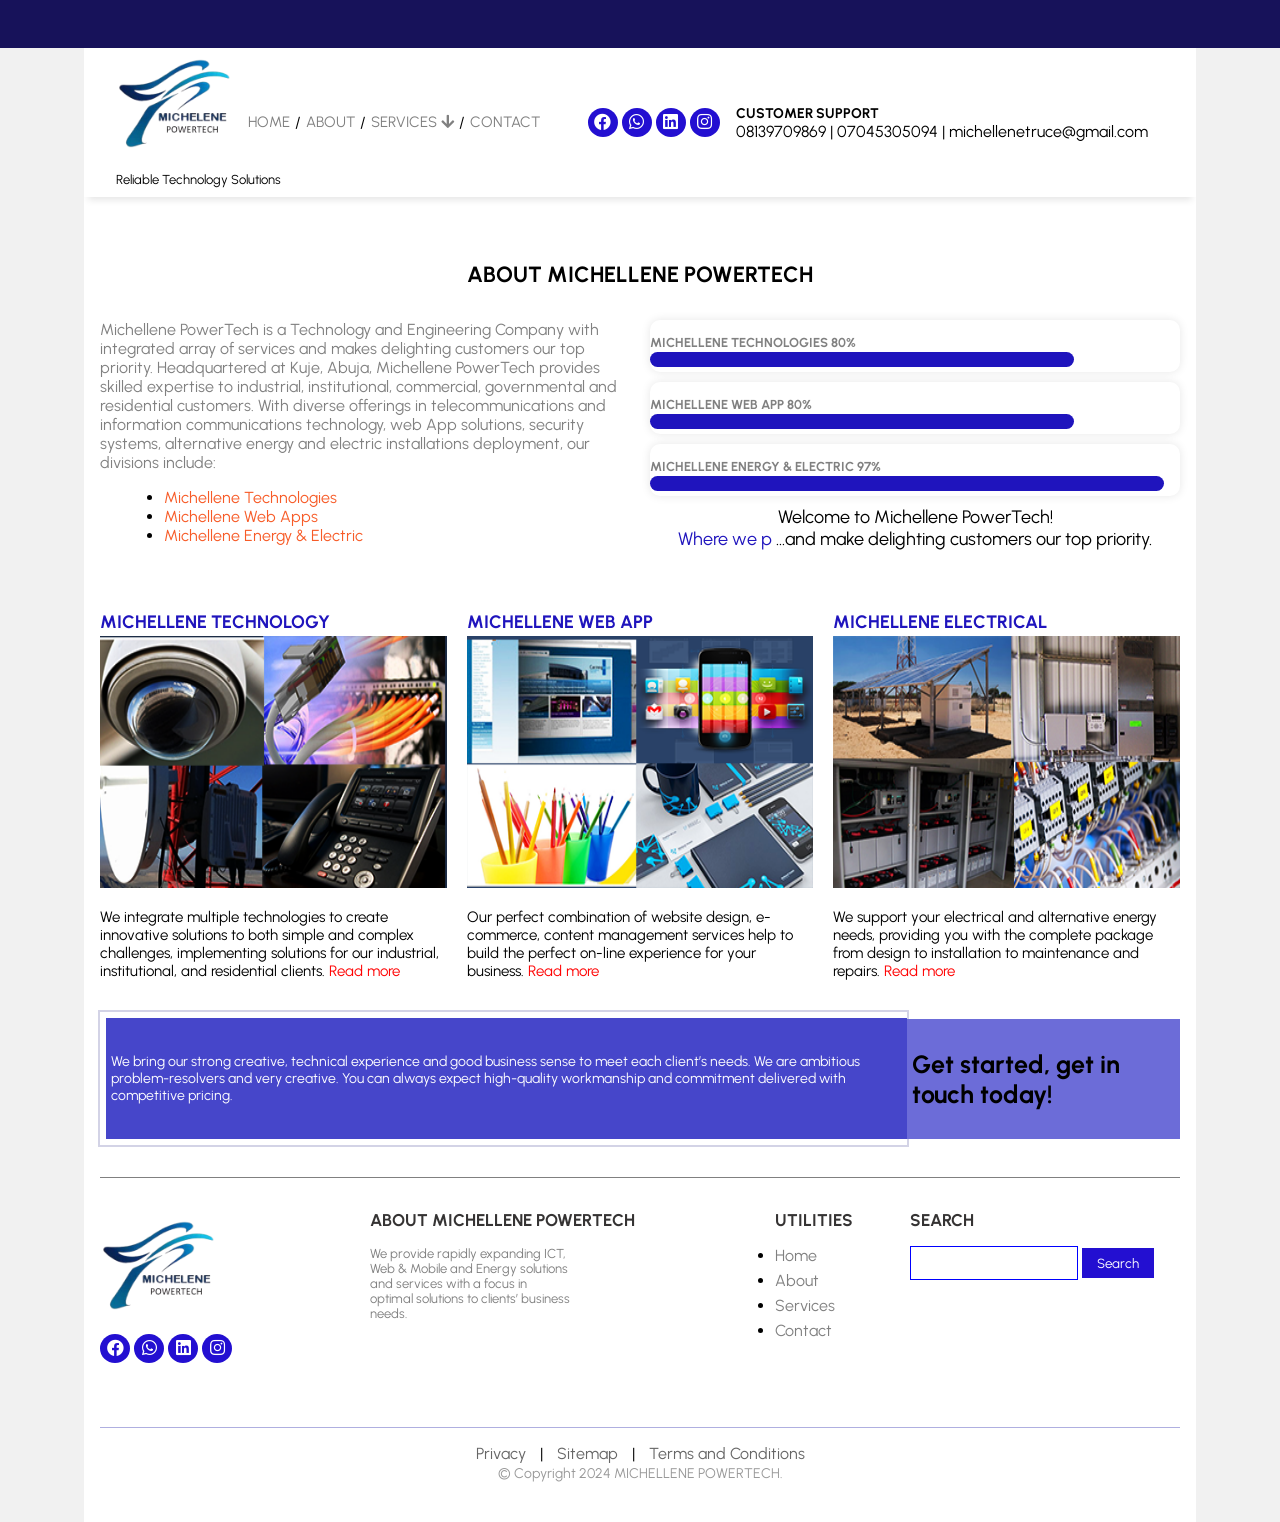
<file: index.html>
<!DOCTYPE html>
<html>
  <head>
    <meta charset="utf-8">
    <meta http-equiv="X-UA-Compatible" content="IE=edge">
    <title>Michellene PowerTech</title>
    <meta name="description" content="">
    <meta name="theme-color" content="#1a1288">
    <meta name="viewport" content="width=device-width, initial-scale=1">
    <link rel="stylesheet" href="https://cdnjs.cloudflare.com/ajax/libs/font-awesome/5.15.3/css/all.min.css" integrity="sha512-iBBXm8fW90+nuLcSKlbmrPcLa0OT92xO1BIsZ+ywDWZCvqsWgccV3gFoRBv0z+8dLJgyAHIhR35VZc2oM/gI1w==" crossorigin="anonymous" referrerpolicy="no-referrer" />
    <link rel="preconnect" href="https://fonts.googleapis.com">
    <link rel="preconnect" href="https://fonts.gstatic.com" crossorigin>
    <link href="https://fonts.googleapis.com/css2?family=Urbanist:ital,wght@0,100..900;1,100..900&display=swap" rel="stylesheet">
    <link rel="icon" type="image" href="./images/michellene-logo.png">
    <link rel="stylesheet" href="./css/index.css">
    <link rel="stylesheet" href="./css/general.css">
    <link rel="stylesheet" href="./css/header.css">
    <link rel="stylesheet" href="./css/side-bar.css">
    <link rel="stylesheet" href="./css/footer.css">
  </head>
  <body>
      <div class="blank-border"></div> 
      <div class="page">
      <header>
        <div class="m-first-d">
          <div class="m2-first-d">
            <div class="hamb-menu">
              <img src="./images/menu-icon.png" class="hamb-icon">
             </div>
            <div class="logo-div">
              <div class="logo-area">
                <img src="./images/michellene-logo.png" class="logo logo-js" alt="">
              </div>
              <p class="logo-writeup">Reliable Technology Solutions
              </p>
            </div>
            <div class="menu-link-div">
              <a href="index.html">HOME</a> / 
              <a href="./about.html">ABOUT</a> / 
              <div class="services-link-container">
                <a href="./services.html" class="services-link">SERVICES <i class="fa fa-arrow-down"></i></a> /
                <ul class="dropdown-menu">
                  <li><a href="./tech.html">TECHNOLOGIES</a></li>
                  <li><a href="./web.html">WEB APP</a></li>
                  <li><a href="./electric.html">ENERGY & ELECTRIC</a></li>
                </ul>
              </div>
              <a href="./contact.html">CONTACT</a>
            </div>
            
            <div class="social-links">
              <a href="https://www.facebook.com/profile.php?id=100083129598961"  class="facebook">
                <i class="fab fa-facebook" aria-hidden="true"></i>
              </a>
              
              <a href="https://wa.me/message/Q4VTR6DJ2EKSJ1 " class="google">
                <i class="fab fa-whatsapp" aria-hidden="true"></i>
              </a>
              <a href="" class="linkedin" >
                <i class="fab fa-linkedin" aria-hidden="true"></i>
              </a>
              <a href="" class="instagram" >
                <i class="fab fa-instagram" aria-hidden="true"></i>
              </a>
            </div>
            <div class="customer-support">
              <p class="customer">CUSTOMER SUPPORT</p>
              <p>08139709869 | 07045305094 | michellenetruce@gmail.com</p>
            </div> 
          </div>
        </div>
        
        <div class="m-sec-h">
          <div class="m-logo-area">
            <img src="./images/michellene-logo.png" class="logo" alt="">
          </div>
          <div class="m-social-links">
            <a href="https://www.facebook.com/profile.php?id=100083129598961"  class="facebook">
              <i class="fab fa-facebook" aria-hidden="true"></i>
            </a>
            
            <a href="https://wa.me/message/Q4VTR6DJ2EKSJ1 " target="_blank" class="google">
              <i class="fab fa-whatsapp" aria-hidden="true"></i>
            </a>
            <a href="" class="linkedin" >
              <i class="fab fa-linkedin" aria-hidden="true"></i>
            </a>
            <a href=""  class="instagram" >
              <i class="fab fa-instagram" aria-hidden="true"></i>
            </a>
          </div>
        </div> 
      </header> 
      <main class="main">
        <div class="i-4">
          <div class="about">
            <p>ABOUT MICHELLENE POWERTECH</p>
          </div>
          <div class="d-sec">
            <div class="respon">
              <div class="section-one">
                <div class="about-content">
                  <p>
                    Michellene PowerTech is a Technology and Engineering Company with integrated array of services and makes delighting customers our top priority. Headquartered at Kuje, Abuja, Michellene PowerTech provides skilled expertise to industrial, institutional, commercial, governmental and residential customers.
          
                    With diverse offerings in telecommunications and information communications technology, web App solutions, security systems, alternative energy and electric installations deployment, our divisions include:
                  </p>
                </div>
                <div class="about-links">
                  <ul>
                    <li><a href="./tech.html" class="about-link-a">Michellene Technologies</a></li>
                    <li><a href="./web.html" class="about-link-a">Michellene Web Apps </a></li>
                    <li><a href="./electric.html" class="about-link-a">Michellene Energy & Electric</a></li>
                 </ul>
                </div>
              </div>
        
              <div class="secound-section">
                <div class="skills-container">
                  <div class="skill-bar">
                    <p class="skill-p">MICHELLENE TECHNOLOGIES 80%</p>
                    <div class="skill-progress" id="skill1"></div>
                  </div>
                  <div class="skill-bar">
                    <p class="skill-p">MICHELLENE WEB APP 80%</p>
                    <div class="skill-progress" id="skill2"></div>
                  </div>
                  <div class="skill-bar">
                    <p class="skill-p">MICHELLENE ENERGY & ELECTRIC 97%</p>
                    <div class="skill-progress" id="skill3"></div>
                  </div>
                </div>
                <div class="cleaning-text">
                  <p id="text">Welcome to Michellene PowerTech!<br> <span style="color: #1f14bd" id="middle"></span> ...and make delighting customers our top priority.</p>
                </div>
              </div>
            </div> 
           
            <div class="section-three">
              <div class="tech">
                <h1><a href="./tech.html">MICHELLENE TECHNOLOGY</a></h1>
                <div class="i-wrap">
                  <div class="image-1">
                    <img src="./images/michellene_technologies.png" class="tech-image " id="tech">
                  </div>
                  <p>
                    We integrate multiple technologies to create innovative solutions to both simple and complex challenges, implementing solutions for our industrial, institutional, and residential clients. <a href="./tech.html">Read more</a>
                  </p>
                </div>
                </div>
                
              <div class="tech">
                <h1><a href="./web.html">MICHELLENE WEB APP</a></h1>
                <div class="i-wrap">
                  <div class="image-2">
                    <img src="./images/michellene_web_mobile_3.png" class="tech-image" id="web">
                  </div>
                  <p>
                    Our perfect combination of website design, e-commerce, content management services help to build the perfect on-line experience for your business. <a href="./web.html">Read more</a>
                  </p>
                </div>
                </div>
                
              <div class="tech">
                <h1><a href="./electric.html">MICHELLENE ELECTRICAL</a></h1>
                <div class="i-wrap">
                  <div class="image-3">
                    <img src="./images/michellene_energy.png" class="tech-image" id="electric">
                  </div>
                  <p>
                    We support your electrical and alternative energy needs, providing you with the complete package from design to installation to maintenance and repairs. <a href="./electric.html">Read more</a>
                  </p>
                </div>
                </div>
            </div>
          </div>
          <div class="spin-d">
            <div class="spinner"></div>
          </div>
          <div class="last-section">
            <div class="goal">
              <p>We bring our strong creative, technical experience and good business sense to meet each client’s needs. We are ambitious problem-resolvers and very creative. You can always expect high-quality workmanship and commitment delivered with competitive pricing.</p>
            </div>
            <div class="goal-link">
              <a href="./contact.html">
                Get started, get in<br> touch today!
              </a>
            </div>
          </div>
          <!-- The button -->
          <div id="top-btn" class="top-btn">
            <i class="fa fa-arrow-up">BACK TO TOP</i>
          </div>

          <div class="foot-copy">
            <footer>
              <div class="logo-footer">
                <div class="logo-area">
                  <img src="./images/michellene-logo.png" class="logo logo-js" alt="">
                </div>
                <div class="social-links">
                  <a href="https://www.facebook.com/profile.php?id=100083129598961" class="facebook">
                    <i class="fab fa-facebook" aria-hidden="true"></i>
                  </a>
                  
                  <a href="https://wa.me/message/Q4VTR6DJ2EKSJ1" target="_blank" class="google">
                    <i class="fab fa-whatsapp" aria-hidden="true"></i>
                  </a>
                  <a href="#"  class="linkedin" >
                    <i class="fab fa-linkedin" aria-hidden="true"></i>
                  </a>
                  <a href="#"  class="instagram" >
                    <i class="fab fa-instagram" aria-hidden="true"></i>
                  </a>
                </div>
              </div>
              <div class="about-footer">
                <h1>ABOUT MICHELLENE POWERTECH</h1>
                <p>We provide rapidly expanding ICT, Web & Mobile and Energy solutions and services with a focus in optimal solutions to clients’ business needs.</p>
              </div>
              <div class="footer-utility">
                <h1>UTILITIES</h1>
                <ul>
                  <li><a href="./index.html">Home</a></li>
                  <li><a href="./about.html">About</a></li>
                  <li><a href="./services.html">Services</a></li>
                  <li><a href="./contact.html">Contact</a></li>
                </ul>
              </div>
              <div class="footer-search">
                <h1>SEARCH</h1>
                <input type="text" class="search-box" id="search-input">
                <button id="search-btn">Search</button>
              </div>
            </footer>
            <div class="footer">
              <span class="footer-links">
                <a href="">Privacy</a> |
                <a href="">Sitemap</a> |
                <a href="">Terms and Conditions</a>
              </span><br>
              <span class="copyright">&copy; Copyright 2024 MICHELLENE POWERTECH.</span>
            </div> 
          </div>
        </div> 
      </main>  
    </div>

    <nav class="sidebar">
      <div class="close-menu">
        <img src="./images/close.png" class="close-menu-image" width="22px">
      </div>
      <div class="sidebar-link home-js">
        <div><a href="./index.html">HOME</a></div>
      </div>
      <div class="sidebar-link about-js">
        <div><a href="./about.html">ABOUT</a></div>
      </div>
      <div class="sidebar-link services-js">
        <div class="services-link-container">
          <a href="./services.html" class="services-link">SERVICES</a>
          <div class="carret"><img src="./images/carret-right.png" class="carret-img"></div>
        </div>
      </div>
      <div class="sidebar-link contact-js">
        <div><a href="./contact.html">CONTACT</a></div>
      </div>
      <ul class="dropdown-menus">
        <li><a href="./tech.html">TECHNOLOGIES</a></li>
        <li><a href="./web.html">WEB APP</a></li>
        <li><a href="./electric.html">ENERGY & ELECTRIC</a></li>
      </ul>
    </nav>
    <script type="module" src="./script/index.js"></script>
  </body>

</html>
</file>
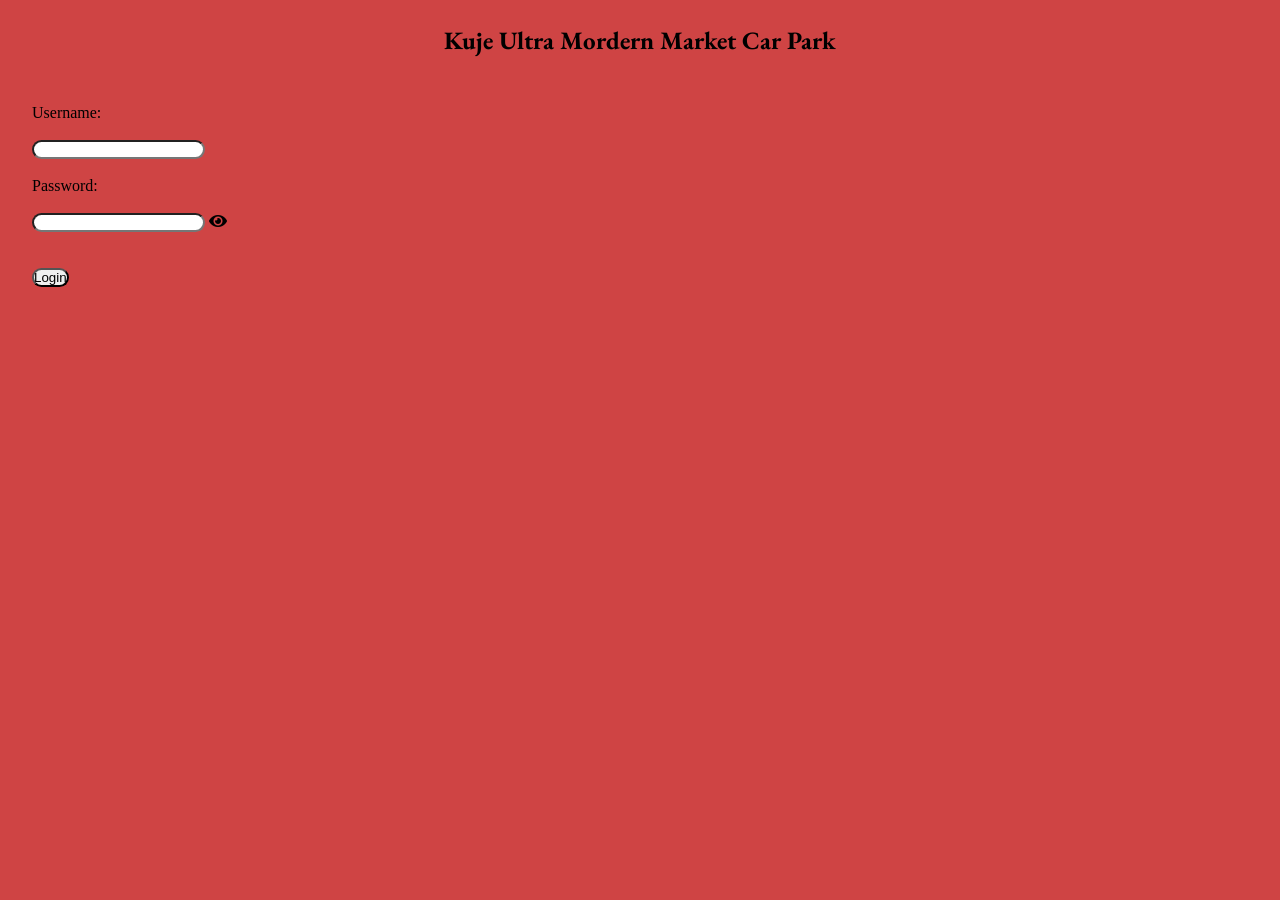
<file: Kuje-market- App/index.html>
<!DOCTYPE html>
<html>
<head>
  <meta charset="utf-8">
  <meta http-equiv="X-UA-Compatible" content="IE=edge">
  <title>Ticket App</title>
  <meta name="description" content="">
  <meta name="viewport" content="width=device-width, initial-scale=1">
  <link rel="stylesheet" href="/css/login-page.css">
  <link rel="stylesheet" href="./css/kuje-market-general.css">
  <link rel="preconnect" href="https://fonts.googleapis.com">
    <link rel="preconnect" href="https://fonts.gstatic.com" crossorigin>
    <link href="https://fonts.googleapis.com/css2?family=EB+Garamond:ital,wght@0,400..800;1,400..800&display=swap" rel="stylesheet">
    <link rel="stylesheet" href="https://cdnjs.cloudflare.com/ajax/libs/font-awesome/5.13.0/css/all.min.css">
</head>
<body>
  <div class="heading">
    <h1> Kuje Ultra Mordern Market Car Park </h1>
  </div>
  <div class="main">
    <div class="login-page">
      <label for="username">Username:</label><br><br>
      <input type="text" class="input-box" id="username" name="username"><br><br>
      <label for="password">Password:</label><br><br>
      <div class="password-container">
        <input type="password" class="input-box" id="password" name="password">
        <span class="password-toggle-icon"><i class="fas fa-eye"></i></span>
      </div>
      <br><br>
      <div class="button-section">
        <button class="submit-button" id="login-button">Login</button>
      </div>
    </div>
    <div id="notification-popup" style="display: none;">
      <p id="wrong-input"></p>
    </div>
    
  </div>
  <script type="module" src="/script/login.js"></script>
</body>
</html>
</file>
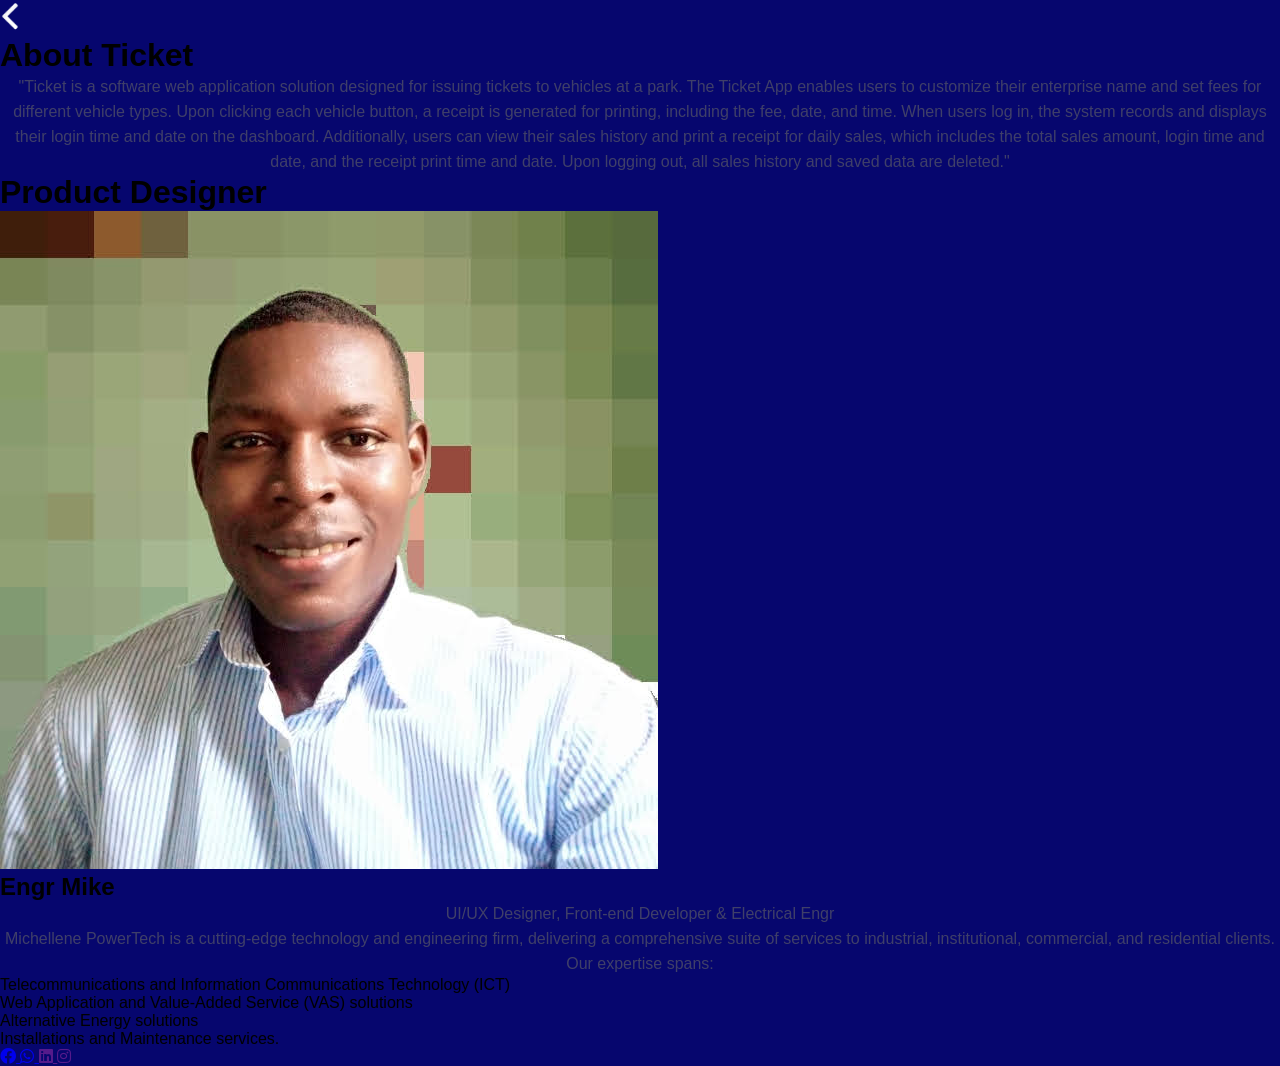
<file: about-ticket.html>
<!DOCTYPE html>
<html id="index-template">
  <head>
    <meta charset="utf-8">
    <meta http-equiv="X-UA-Compatible" content="IE=edge">
    <title>Ticket | About</title>
    <meta name="description" content="">
    <meta name="viewport" content="width=device-width, initial-scale=1">
    <link rel="icon" type="image" href="./icons/title-icon.png">
    <link rel="stylesheet" href="./css/edit-vehicle.css">
    <link rel="stylesheet" href="./css/about.css">
    <link rel="preconnect" href="https://fonts.googleapis.com">
    <link rel="preconnect" href="https://fonts.gstatic.com" crossorigin>
    <link href="https://fonts.googleapis.com/css2?family=EB+Garamond:ital,wght@0,400..800;1,400..800&display=swap" rel="stylesheet">
    <link rel="stylesheet" href="https://cdnjs.cloudflare.com/ajax/libs/font-awesome/5.15.3/css/all.min.css" integrity="sha512-iBBXm8fW90+nuLcSKlbmrPcLa0OT92xO1BIsZ+ywDWZCvqsWgccV3gFoRBv0z+8dLJgyAHIhR35VZc2oM/gI1w==" crossorigin="anonymous" referrerpolicy="no-referrer" />
  </head>
  <body class="body" style="background-color: rgb(6, 6, 110);">
    <div class="about-section">
      <div class="back-arrow">
        <a href="./ticket-dashboard.html"> <img class="back-button-image" src="./icons/back-button.png"></a>
      </div>
      <div class="about-heading"><h1>About Ticket</h1></div>
      <div class="about-content">
        <p>"Ticket is a software web application solution designed for issuing tickets to vehicles at a park. The Ticket App enables users to customize their enterprise name and set fees for different vehicle types. Upon clicking each vehicle button, a receipt is generated for printing, including the fee, date, and time.
  
          When users log in, the system records and displays their login time and date on the dashboard. Additionally, users can view their sales history and print a receipt for daily sales, which includes the total sales amount, login time and date, and the receipt print time and date.
          
          Upon logging out, all sales history and saved data are deleted."
          </p>
      </div>
      <div class="author">
        <div class="about-designer-heading">
          <h1>Product Designer</h1>
        </div>
        <div class="designer-info">
          <div class="designer-image">
            <img src="./icons/profile-pic.jpg" alt="Designer Image" class="profile-pic">
          </div>
          <div class="designer-content">
            <h2>Engr Mike</h2>
            <p>
              UI/UX Designer, Front-end Developer &amp; Electrical Engr
            </p>
              <p>
                Michellene PowerTech is a cutting-edge technology and engineering firm, delivering a comprehensive suite of services to industrial, institutional, commercial, and residential clients. Our expertise spans:<br>
                <ul>
                  <li>Telecommunications and Information Communications Technology (ICT)</li>
                  <li>Web Application and Value-Added Service (VAS) solutions</li>
                  <li>Alternative Energy solutions</li>
                  <li>Installations and Maintenance services.</li>
                </ul>
             </p>
              <div class="social-links">
                <a href="https://www.facebook.com/profile.php?id=100083129598961"  class="facebook">
                  <i class="fab fa-facebook" aria-hidden="true"></i>
                </a>
                
                <a href="https://wa.me/message/Q4VTR6DJ2EKSJ1 " class="whatsapp">
                  <i class="fab fa-whatsapp" aria-hidden="true"></i>
                </a>
                <a href=""  class="linkedin" >
                  <i class="fab fa-linkedin" aria-hidden="true"></i>
                </a>
                <a href="" class="instagram" >
                  <i class="fab fa-instagram" aria-hidden="true"></i>
                </a>
              </div>
          </div>
        </div>
      </div>
    </div>
    <script type="module" src=""></script>
  </body>
</html>
</file>
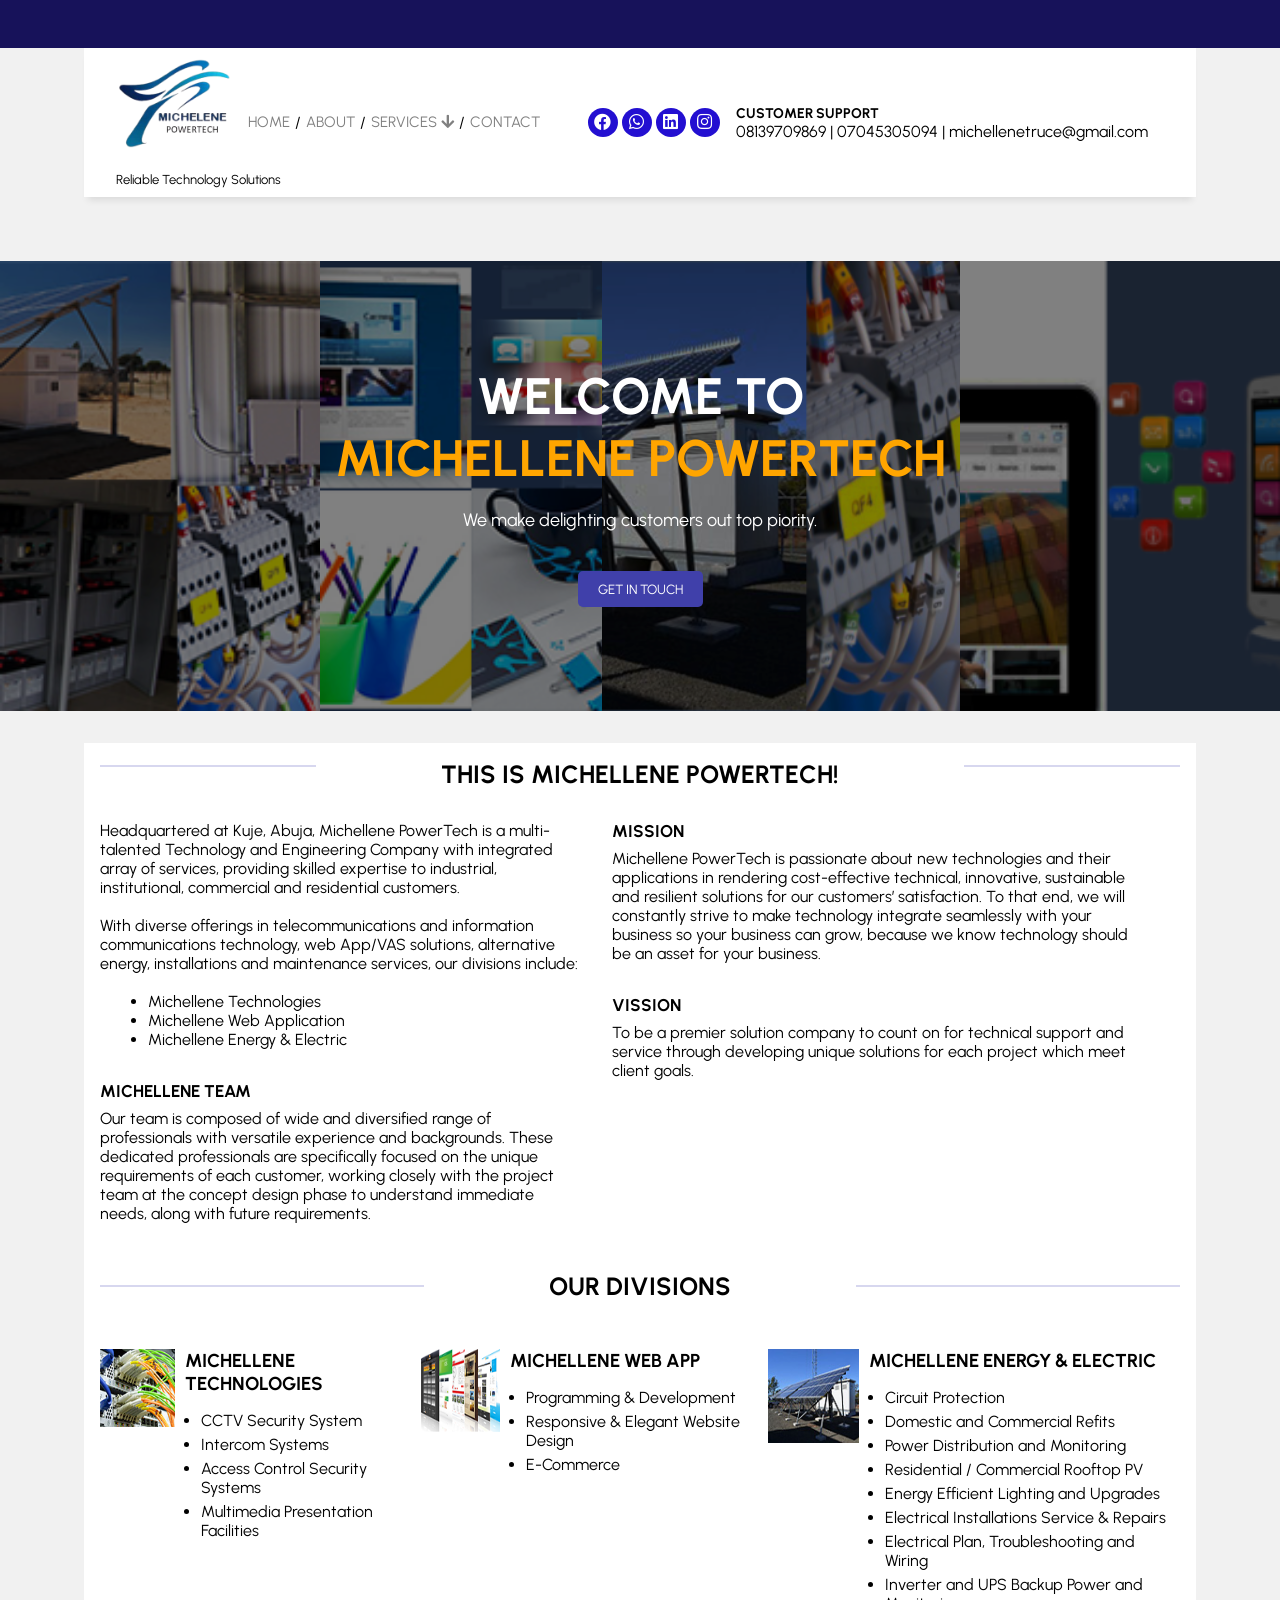
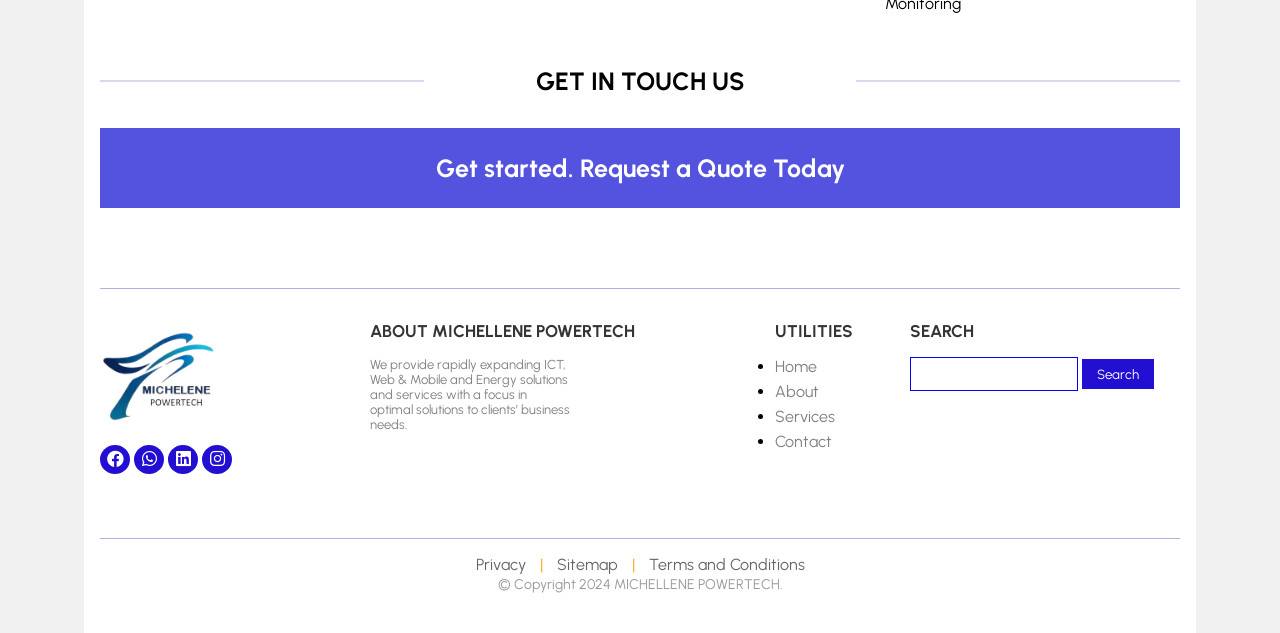
<file: about.html>
<!DOCTYPE html>
<html>
  <head>
    <meta charset="utf-8">
    <meta http-equiv="X-UA-Compatible" content="IE=edge">
    <title>About | Michellene PowerTech</title>
    <meta name="description" content="">
    <meta name="theme-color" content="#1a1288">
    <meta name="viewport" content="width=device-width, initial-scale=1">
    <link rel="stylesheet" href="https://cdnjs.cloudflare.com/ajax/libs/font-awesome/5.15.3/css/all.min.css" integrity="sha512-iBBXm8fW90+nuLcSKlbmrPcLa0OT92xO1BIsZ+ywDWZCvqsWgccV3gFoRBv0z+8dLJgyAHIhR35VZc2oM/gI1w==" crossorigin="anonymous" referrerpolicy="no-referrer" />
    <link rel="preconnect" href="https://fonts.googleapis.com">
    <link rel="preconnect" href="https://fonts.gstatic.com" crossorigin>
    <link href="https://fonts.googleapis.com/css2?family=Urbanist:ital,wght@0,100..900;1,100..900&display=swap" rel="stylesheet">
    <link rel="icon" type="image" href="./images/michellene-logo.png">
    <link rel="stylesheet" href="./css/about.css">
    <link rel="stylesheet" href="./css/header.css">
    <link rel="stylesheet" href="./css/side-bar.css">
    <link rel="stylesheet" href="./css/footer.css">
  </head>
  <body>
    <nav class="sidebar">
      <div class="close-menu">
        <img src="./images/close.png" class="close-menu-image" width="22px">
      </div>
      <div class="sidebar-link home-js">
        <div><a href="./index.html">HOME</a></div>
      </div>
      <div class="sidebar-link about-js">
        <div><a href="./about.html">ABOUT</a></div>
      </div>
      <div class="sidebar-link services-js">
        <div class="services-link-container">
          <a href="./services.html" class="services-link">SERVICES</a>
          <div class="carret"><img src="./images/carret-right.png" class="carret-img"></div>
        </div>
      </div>
      <div class="sidebar-link contact-js">
        <div><a href="./contact.html">CONTACT</a></div>
      </div>
      <ul class="dropdown-menus">
        <li><a href="./tech.html">TECHNOLOGIES</a></li>
        <li><a href="./web.html">WEB APP</a></li>
        <li><a href="./electric.html">ENERGY & ELECTRIC</a></li>
      </ul>
    </nav>
    <div class="blank-border"></div> 
    <div class="cent-d">
      <div class="page">
        <header class="header">
          <div class="m-first-d">
            <div class="m2-first-d">
              <div class="hamb-menu">
                <img src="./images/menu-icon.png" class="hamb-icon">
               </div>
              <div class="logo-div">
                <div class="logo-area">
                  <img src="./images/michellene-logo.png" class="logo logo-js" alt="">
                </div>
                <p class="logo-writeup">Reliable Technology Solutions
                </p>
              </div>
              <div class="menu-link-div">
                <a href="index.html">HOME</a> / 
                <a href="./about.html">ABOUT</a> / 
                <div class="services-link-container">
                  <a href="./services.html" class="services-link">SERVICES <i class="fa fa-arrow-down"></i></a> /
                  <ul class="dropdown-menu">
                    <li><a href="./tech.html">TECHNOLOGIES</a></li>
                    <li><a href="./web.html">WEB APP</a></li>
                    <li><a href="./electric.html">ENERGY & ELECTRIC</a></li>
                  </ul>
                </div>
                <a href="./contact.html">CONTACT</a>
              </div>
              
              <div class="social-links">
                <a href="https://www.facebook.com/profile.php?id=100083129598961"  class="facebook">
                  <i class="fab fa-facebook" aria-hidden="true"></i>
                </a>
                
                <a href="https://wa.me/message/Q4VTR6DJ2EKSJ1 " target="_blank" class="google">
                  <i class="fab fa-whatsapp" aria-hidden="true"></i>
                </a>
                <a href="" class="linkedin" >
                  <i class="fab fa-linkedin" aria-hidden="true"></i>
                </a>
                <a href=""  class="instagram" >
                  <i class="fab fa-instagram" aria-hidden="true"></i>
                </a>
              </div>
              <div class="customer-support">
                <p class="customer">CUSTOMER SUPPORT</p>
                <p>08139709869 | 07045305094 | michellenetruce@gmail.com</p>
              </div> 
            </div>
          </div>
          
          <div class="m-sec-h">
            <div class="m-logo-area">
              <img src="./images/michellene-logo.png" class="logo " alt="">
            </div>
            <div class="m-social-links">
              <a href="https://www.facebook.com/profile.php?id=100083129598961"  class="facebook">
                <i class="fab fa-facebook" aria-hidden="true"></i>
              </a>
              
              <a href="https://wa.me/message/Q4VTR6DJ2EKSJ1 "  class="google">
                <i class="fab fa-whatsapp" aria-hidden="true"></i>
              </a>
              <a href="" class="linkedin" >
                <i class="fab fa-linkedin" aria-hidden="true"></i>
              </a>
              <a href="" class="instagram" >
                <i class="fab fa-instagram" aria-hidden="true"></i>
              </a>
            </div>
          </div> 
        </header>  
  
      <div class="image-overlay" style="min-height: 250px;">
        <img src="./images/michellene_energy.png" class="image1 image">
        <img src="./images/michellene_web_mobile_3.png" class="image2 image">
        <img src="./images/michellene_energy_services-1024x354.png" class="image3 image">
        <img src="./images/michellene_web_services-700x200.png" class="image4 image">
        <div class="overlay-text">
          <h1>WELCOME TO<br><span>MICHELLENE POWERTECH</span></h1>
          <p>We make delighting customers out top piority.</p>
          <button class="overlay-btn overlay-btn-js">GET IN TOUCH</button>
        </div>
      </div>
  
      <main>
        <div class="about-heading-one">
           <h1>THIS IS MICHELLENE POWERTECH!</h1>   
        </div>
        <div class="about-one">
          <div class="about-info-content">
            <p>
              Headquartered at Kuje, Abuja, Michellene PowerTech is a multi-talented Technology and Engineering Company with integrated array of services, providing skilled expertise to industrial, institutional, commercial and residential customers.<br><br>
    
              With diverse offerings in telecommunications and information communications technology, web App/VAS solutions, alternative energy, installations and maintenance services, our divisions include:<br><br>
              <ul>
                <li>Michellene Technologies</li>
                <li>Michellene Web Application</li>
                <li>Michellene Energy & Electric</li>
              </ul>
            </p>
    
            <div class="team">
              <h2>MICHELLENE TEAM</h2>
              <p>
                Our team is composed of wide and diversified range of professionals with versatile experience and backgrounds. These dedicated professionals are specifically focused on the unique requirements of each customer, working closely with the project team at the concept design phase to understand immediate needs, along with future requirements.
              </p>
            </div>
          </div>
  
          <div class="about-one-left">
            <div class="mission">
              <h2>MISSION</h2>
              <p>
                Michellene PowerTech is passionate about new technologies and their applications in rendering cost-effective technical, innovative, sustainable and resilient solutions for our customers’ satisfaction. To that end, we will constantly strive to make technology integrate seamlessly with your business so your business can grow, because we know technology should be an asset for your business.
              </p>
            </div>
            <div class="vission">
              <h2>VISSION</h2>
              <p>
                To be a premier solution company to count on for technical support and service through developing unique solutions for each project which meet client goals.
              </p>
            </div>
          </div>  
        </div>
  
        <div class="about-heading-two">
          <h1>OUR DIVISIONS</h1>   
       </div>
       <div class="all-division-content">
        <div class="about-two a-t">
          <div class="division-image">
            <img src="./images/michellene_tech_2.jpg" class="divisions-img" >
          </div>
          <div class="division-content">
            <h3>MICHELLENE TECHNOLOGIES</h3>
            <ul>
              <li><p>CCTV Security System</p></li>
              <li><p>Intercom Systems</p></li>
              <li><p>Access Control Security Systems</p></li>
              <li><p>Multimedia Presentation Facilities</p></li>
            </ul>
          </div>
        </div>
        <div class="about-two">
          <div class="division-image">
            <img src="./images/michellene_web_mobile_11.png" class="divisions-img" >
          </div>
          <div class="division-content">
            <h3>MICHELLENE WEB APP</h3>
            <ul>
              <li><p>Programming & Development</p></li>
              <li><p>Responsive & Elegant Website Design</p></li>
              <li><p>E-Commerce</p></li>
            </ul>
          </div>
        </div>
        <div class="about-two">
          <div class="division-image">
            <img src="./images/michellene_energy_solar11.jpg" class="divisions-img" >
          </div>
          <div class="division-content">
            <h3>MICHELLENE ENERGY & ELECTRIC</h3>
            <ul>
              <li><p>Circuit Protection</p></li>
              <li><p>Domestic and Commercial Refits</p></li>
              <li><p>Power Distribution and Monitoring</p></li>
              <li><p>Residential / Commercial Rooftop PV</p></li>
              <li><p>Energy Efficient Lighting and Upgrades</p></li>
              <li><p>Electrical Installations Service & Repairs</p></li>
              <li><p>Electrical Plan, Troubleshooting and Wiring</p></li>
              <li><p>Inverter and UPS Backup Power and Monitoring</p></li>
            </ul>
          </div>
        </div>
       </div>
        
       <div class="get-in-heading">
        <h1>GET IN TOUCH US</h1>
       </div>
       <div class="request-quote">
        <button class="get-started-js">Get started. Request a Quote Today</button>
       </div>
  
       <div id="top-btn" class="top-btn">
        <i class="fa fa-arrow-up">BACK TO TOP</i>
      </div>
  
      <div class="foot-copy">
        <footer>
          <div class="logo-footer">
            <div class="logo-area">
              <img src="./images/michellene-logo.png" class="logo logo-js" alt="">
            </div>
            <div class="social-links">
              <a href="https://www.facebook.com/profile.php?id=100083129598961" class="facebook">
                <i class="fab fa-facebook" aria-hidden="true"></i>
              </a>
              
              <a href="https://wa.me/message/Q4VTR6DJ2EKSJ1" target="_blank" class="google">
                <i class="fab fa-whatsapp" aria-hidden="true"></i>
              </a>
              <a href="#"  class="linkedin" >
                <i class="fab fa-linkedin" aria-hidden="true"></i>
              </a>
              <a href="#"  class="instagram" >
                <i class="fab fa-instagram" aria-hidden="true"></i>
              </a>
            </div>
          </div>
          <div class="about-footer">
            <h1>ABOUT MICHELLENE POWERTECH</h1>
            <p>We provide rapidly expanding ICT, Web & Mobile and Energy solutions and services with a focus in optimal solutions to clients’ business needs.</p>
          </div>
          <div class="footer-utility">
            <h1>UTILITIES</h1>
            <ul>
              <li><a href="./index.html">Home</a></li>
              <li><a href="./about.html">About</a></li>
              <li><a href="./services.html">Services</a></li>
              <li><a href="./contact.html">Contact</a></li>
            </ul>
          </div>
          <div class="footer-search">
            <h1>SEARCH</h1>
            <input type="text" class="search-box" id="search-input">
            <button id="search-btn">Search</button>
          </div>
        </footer>
        <div class="footer">
          <span class="footer-links">
            <a href="#">Privacy</a> |
            <a href="#">Sitemap</a> |
            <a href="#">Terms and Conditions</a>
          </span><br>
          <span class="copyright">&copy; Copyright 2024 MICHELLENE POWERTECH.</span>
        </div> 
      </div>
      </main>  
    </div>
    </div>
   
    <script type="module" src="./script/about.js"></script>
  </body>
</html>
</file>
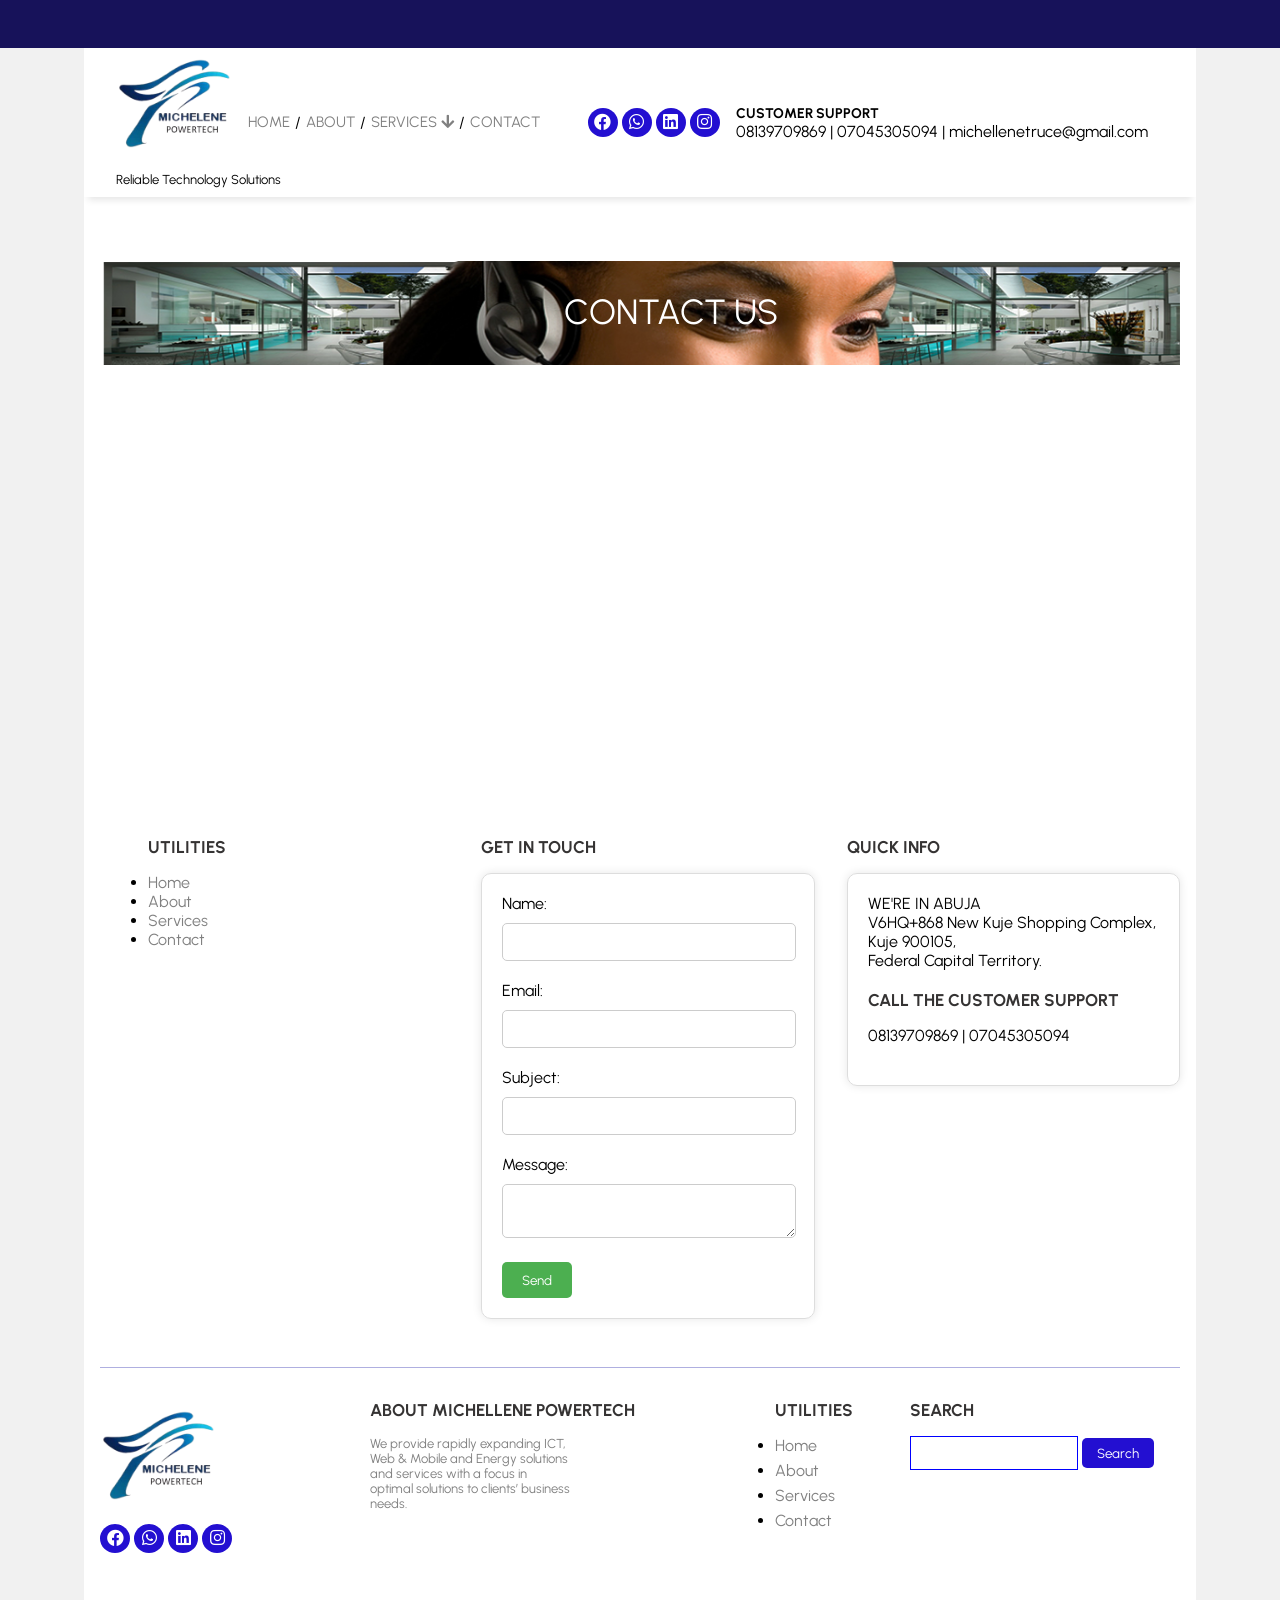
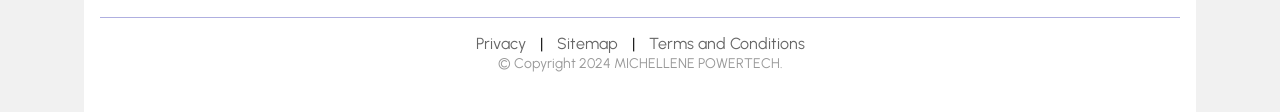
<file: contact.html>
<!DOCTYPE html>
<html>
  <head>
    <meta charset="utf-8">
    <meta http-equiv="X-UA-Compatible" content="IE=edge">
    <title>Contact | Michellene PowerTech</title>
    <meta name="description" content="">
    <meta name="theme-color" content="#1a1288">
    <meta name="viewport" content="width=device-width, initial-scale=1">
    <link rel="stylesheet" href="https://cdnjs.cloudflare.com/ajax/libs/font-awesome/5.15.3/css/all.min.css" integrity="sha512-iBBXm8fW90+nuLcSKlbmrPcLa0OT92xO1BIsZ+ywDWZCvqsWgccV3gFoRBv0z+8dLJgyAHIhR35VZc2oM/gI1w==" crossorigin="anonymous" referrerpolicy="no-referrer" />
    <link rel="preconnect" href="https://fonts.googleapis.com">
    <link rel="preconnect" href="https://fonts.gstatic.com" crossorigin>
    <link href="https://fonts.googleapis.com/css2?family=Urbanist:ital,wght@0,100..900;1,100..900&display=swap" rel="stylesheet">
    <link rel="icon" type="image" href="./images/michellene-logo.png">
    <link rel="stylesheet" href="./css/contact.css">
    <link rel="stylesheet" href="./css/general.css">
    <link rel="stylesheet" href="./css/header.css">
    <link rel="stylesheet" href="./css/side-bar.css">
    <link rel="stylesheet" href="./css/footer.css">
  </head>
  <body>
    <nav class="sidebar">
      <div class="close-menu">
        <img src="./images/close.png" class="close-menu-image" width="22px">
      </div>
      <div class="sidebar-link home-js">
        <div><a href="./index.html">HOME</a></div>
      </div>
      <div class="sidebar-link about-js">
        <div><a href="./about.html">ABOUT</a></div>
      </div>
      <div class="sidebar-link services-js">
        <div class="services-link-container">
          <a href="./services.html" class="services-link">SERVICES</a>
          <div class="carret"><img src="./images/carret-right.png" class="carret-img"></div>
        </div>
      </div>
      <div class="sidebar-link contact-js">
        <div><a href="./contact.html">CONTACT</a></div>
      </div>
      <ul class="dropdown-menus">
        <li><a href="./tech.html">TECHNOLOGIES</a></li>
        <li><a href="./web.html">WEB APP</a></li>
        <li><a href="./electric.html">ENERGY & ELECTRIC</a></li>
      </ul>
    </nav>
    <div class="blank-border"></div> 
    <div class="page">
      <header>
        <div class="m-first-d">
          <div class="m2-first-d">
            <div class="hamb-menu">
              <img src="./images/menu-icon.png" class="hamb-icon">
             </div>
            <div class="logo-div">
              <div class="logo-area">
                <img src="./images/michellene-logo.png" class="logo logo-js" alt="">
              </div>
              <p class="logo-writeup">Reliable Technology Solutions
              </p>
            </div>
            <div class="menu-link-div">
              <a href="index.html">HOME</a> / 
              <a href="./about.html">ABOUT</a> / 
              <div class="services-link-container">
                <a href="./services.html" class="services-link">SERVICES <i class="fa fa-arrow-down"></i></a> /
                <ul class="dropdown-menu">
                  <li><a href="./tech.html">TECHNOLOGIES</a></li>
                  <li><a href="./web.html">WEB APP</a></li>
                  <li><a href="./electric.html">ENERGY & ELECTRIC</a></li>
                </ul>
              </div>
              <a href="./contact.html">CONTACT</a>
            </div>
            
            <div class="social-links">
              <a href="https://www.facebook.com/profile.php?id=100083129598961"  class="facebook">
                <i class="fab fa-facebook" aria-hidden="true"></i>
              </a>
              
              <a href="https://wa.me/message/Q4VTR6DJ2EKSJ1 " target="_blank" class="google">
                <i class="fab fa-whatsapp" aria-hidden="true"></i>
              </a>
              <a href=""  class="linkedin" >
                <i class="fab fa-linkedin" aria-hidden="true"></i>
              </a>
              <a href=""  class="instagram" >
                <i class="fab fa-instagram" aria-hidden="true"></i>
              </a>
            </div>
            <div class="customer-support">
              <p class="customer">CUSTOMER SUPPORT</p>
              <p>08139709869 | 07045305094 | michellenetruce@gmail.com</p>
            </div> 
          </div>
        </div>
        
        <div class="m-sec-h">
          <div class="m-logo-area">
            <img src="./images/michellene-logo.png" class="logo" alt="">
          </div>
          <div class="m-social-links">
            <a href="https://www.facebook.com/profile.php?id=100083129598961"  class="facebook">
              <i class="fab fa-facebook" aria-hidden="true"></i>
            </a>
            
            <a href="https://wa.me/message/Q4VTR6DJ2EKSJ1 "  class="google">
              <i class="fab fa-whatsapp" aria-hidden="true"></i>
            </a>
            <a href="" class="linkedin" >
              <i class="fab fa-linkedin" aria-hidden="true"></i>
            </a>
            <a href=""  class="instagram" >
              <i class="fab fa-instagram" aria-hidden="true"></i>
            </a>
          </div>
        </div> 
      </header> 
    <main>
       <div class="contact-image-div">
        <div class="image-div">
          <img src="./images/michellene_contact_z1.png" class="contact-wrapper">
        </div>
        <p class="contact-text">CONTACT US</p>
       </div>
       <div class="map">
        <iframe
        src="https://www.google.com/maps/embed?pb=!1m18!1m12!1m3!1d31536.06448208597!2d7.221567501186103!3d8.878840632026304!2m3!1f0!2f0!3f0!3m2!1i1024!2i768!4f13.1!3m3!1m2!1s0x104e65addf5c56cf%3A0x9022ae142a2105fa!2sNew%20Kuje%20Shopping%20Complex!5e0!3m2!1sen!2sng!4v1726560173700!5m2!1sen!2sng"
        width="100%"
        height="400"
        frameborder="0"
        style="border:0"
        allowfullscreen
        alt="Map">
      </iframe>
       </div>

    <div class="get-in-touch">
      <div class="footer-div">
        <h1>UTILITIES</h1>
        <ul>
          <li><a href="./index.html">Home</a></li>
          <li><a href="./about.html">About</a></li>
          <li><a href="./services.html">Services</a></li>
          <li><a href="./contact.html">Contact</a></li>
        </ul>
      </div>
       
      <div class="contact-f">
        <h2>GET IN TOUCH</h2>
        <div class="contact-form">
          <form id="contact-form">
            <div class="form-group">
              <label for="name">Name:</label>
              <input type="text" class="text-area" id="name" name="name" required>
            </div>
            <div class="form-group">
              <label for="email">Email:</label>
              <input type="email" class="text-area" id="email" name="email" required>
            </div>
            <div class="form-group">
              <label for="object">Subject:</label>
              <input type="text" class="text-area" id="object" name="object" required>
            </div>
            <div class="form-group">
              <label for="message">Message:</label>
              <textarea class="text-area" id="message" name="message" required></textarea>
            </div>
            <button type="submit" id="send-btn">Send</button>
          </form>
        </div>
      </div>

      <div class="quick-heading">
        <h3>QUICK INFO</h3>
        <div class="quick-info"> 
        <div class="location">
          <p>WE'RE IN ABUJA</p>
          <p>V6HQ+868 New Kuje Shopping Complex, Kuje 900105,</p>
          <p>Federal Capital Territory.</p>
        </div>
        <div class="contact-info">
          <h3>CALL THE CUSTOMER SUPPORT</h3>
          <p>08139709869 | 07045305094</p>
        </div>
        </div>
      </div>
      <div id="top-btn" class="top-btn">
        <i class="fa fa-arrow-up">BACK TO TOP</i>
      </div>
      
    </div>
    
    <div class="foot-copy">
      <footer>
        <div class="logo-footer">
          <div class="logo-area">
            <img src="./images/michellene-logo.png" class="logo logo-js" alt="">
          </div>
          <div class="social-links">
            <a href="https://www.facebook.com/profile.php?id=100083129598961" class="facebook">
              <i class="fab fa-facebook" aria-hidden="true"></i>
            </a>
            
            <a href="https://wa.me/message/Q4VTR6DJ2EKSJ1" target="_blank" class="google">
              <i class="fab fa-whatsapp" aria-hidden="true"></i>
            </a>
            <a href="#"  class="linkedin" >
              <i class="fab fa-linkedin" aria-hidden="true"></i>
            </a>
            <a href="#"  class="instagram" >
              <i class="fab fa-instagram" aria-hidden="true"></i>
            </a>
          </div>
        </div>
        <div class="about-footer">
          <h1>ABOUT MICHELLENE POWERTECH</h1>
          <p>We provide rapidly expanding ICT, Web & Mobile and Energy solutions and services with a focus in optimal solutions to clients’ business needs.</p>
        </div>
        <div class="footer-utility">
          <h1>UTILITIES</h1>
          <ul>
            <li><a href="./index.html">Home</a></li>
            <li><a href="./about.html">About</a></li>
            <li><a href="./services.html">Services</a></li>
            <li><a href="./contact.html">Contact</a></li>
          </ul>
        </div>
        <div class="footer-search">
          <h1>SEARCH</h1>
          <input type="text" class="search-box" id="search-input">
          <button id="search-btn">Search</button>
        </div>
      </footer>
      <div class="footer">
        <span class="footer-links">
          <a href="#">Privacy</a> |
          <a href="#">Sitemap</a> |
          <a href="#">Terms and Conditions</a>
        </span><br>
        <span class="copyright">&copy; Copyright 2024 MICHELLENE POWERTECH.</span>
      </div> 
    </div>
    </main>  
  </div>
    <script type="module" src="./script/contact.js"></script>
  </body>
</html>
</file>
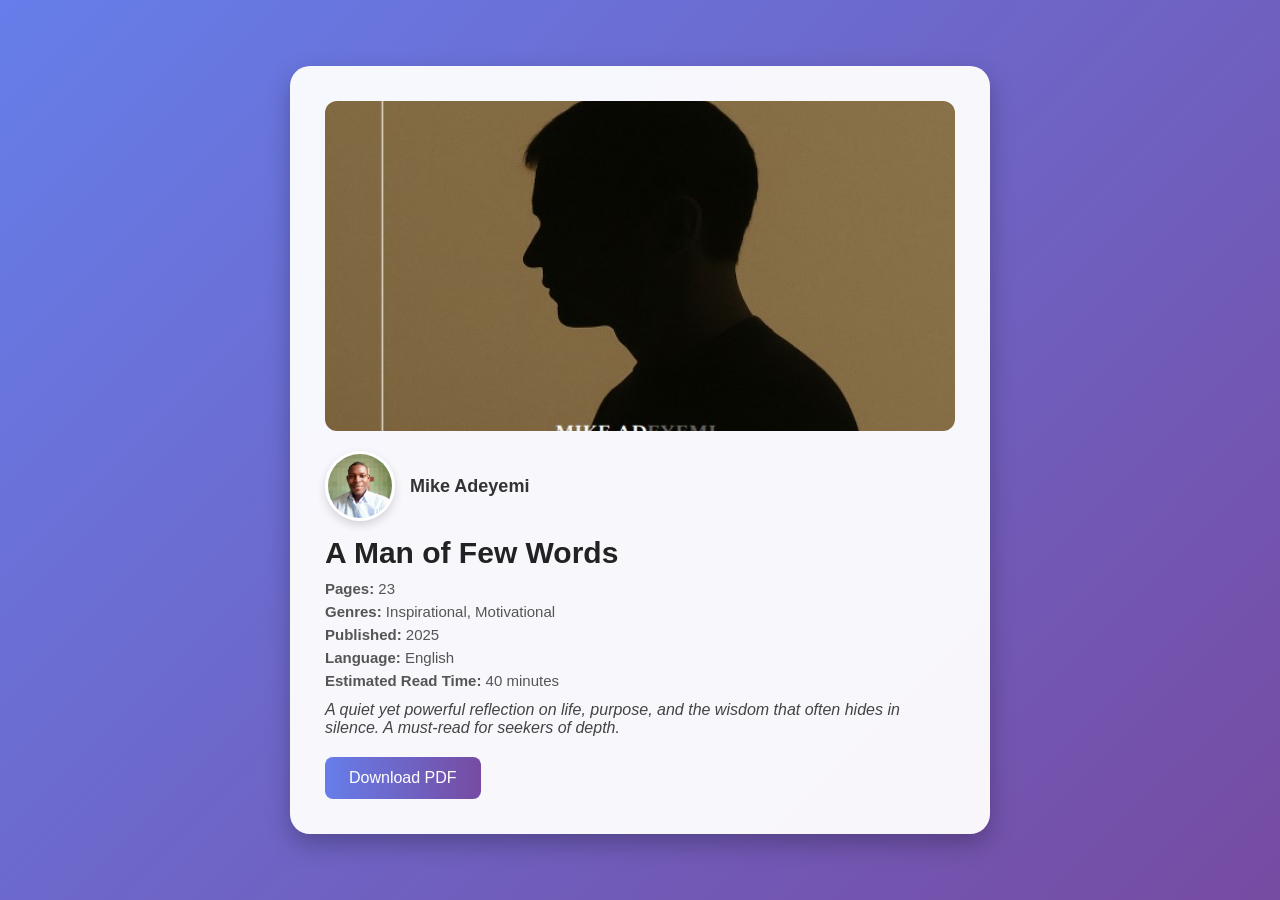
<file: ebook.html>
<!DOCTYPE html>
<html lang="en">
<head>
  <meta charset="UTF-8">
  <title>Mike Book Store</title>
  <meta name="viewport" content="width=device-width, initial-scale=1.0">
  <style>
    * {
      margin: 0;
      padding: 0;
      box-sizing: border-box;
      font-family: 'Segoe UI', sans-serif;
    }

    body {
      background: linear-gradient(135deg, #667eea, #764ba2);
      display: flex;
      justify-content: center;
      align-items: center;
      padding: 40px 20px;
      min-height: 100vh;
    }

    .book-card {
      background: rgba(255, 255, 255, 0.95);
      border-radius: 20px;
      padding: 25px;
      width: 100%;
      max-width: 700px;
      box-shadow: 0 10px 25px rgba(0, 0, 0, 0.25);
      animation: fadeIn 1s ease;
      transition: transform 0.3s;
    }

    .book-card:hover {
      transform: translateY(-5px);
    }

    @keyframes fadeIn {
      from {
        opacity: 0;
        transform: translateY(30px);
      }
      to {
        opacity: 1;
        transform: translateY(0);
      }
    }

    .book-thumb {
      width: 100%;
      height: 280px;
      background-size: cover;
      background-position: center;
      border-radius: 12px;
      margin-bottom: 20px;
    }

    .author-box {
      display: flex;
      align-items: center;
      margin-bottom: 15px;
      gap: 15px;
    }

    .author-pic {
      width: 70px;
      height: 70px;
      border-radius: 50%;
      overflow: hidden;
      box-shadow: 0 4px 10px rgba(0, 0, 0, 0.15);
      border: 3px solid white;
    }

    .author-pic img {
      width: 100%;
      height: 100%;
      object-fit: cover;
    }

    .author-name {
      font-size: 18px;
      color: #333;
      font-weight: 600;
    }

    .book-info h2 {
      font-size: 26px;
      margin-bottom: 10px;
      color: #222;
    }

    .book-meta {
      margin: 6px 0;
      color: #555;
      font-size: 15px;
    }

    .description {
      margin-top: 12px;
      color: #444;
      font-style: italic;
    }

    .download-btn {
      margin-top: 20px;
      padding: 12px 24px;
      background: linear-gradient(to right, #667eea, #764ba2);
      color: white;
      border: none;
      border-radius: 8px;
      cursor: pointer;
      font-size: 16px;
      transition: opacity 0.3s, transform 0.2s;
    }

    .download-btn:hover {
      opacity: 0.95;
      transform: scale(1.02);
    }

    @media (min-width: 1024px) {
      .book-card {
        padding: 35px;
      }

      .book-thumb {
        height: 330px;
      }

      .book-info h2 {
        font-size: 30px;
      }
    }
  </style>
</head>
<body>

  <div class="book-card">
    <div class="book-thumb" style="background-image: url('Screenshot 2025-04-08 114006.jpg');"></div>

    <div class="author-box">
      <div class="author-pic">
        <img src="profile-pic.jpg" alt="Author Image">
      </div>
      <div class="author-name">Mike Adeyemi</div>
    </div>

    <div class="book-info">
      <h2>A Man of Few Words</h2>
      <p class="book-meta"><strong>Pages:</strong> 23</p>
      <p class="book-meta"><strong>Genres:</strong> Inspirational, Motivational</p>
      <p class="book-meta"><strong>Published:</strong> 2025</p>
      <p class="book-meta"><strong>Language:</strong> English</p>
      <p class="book-meta"><strong>Estimated Read Time:</strong> 40 minutes</p>
      

      <p class="description">A quiet yet powerful reflection on life, purpose, and the wisdom that often hides in silence. A must-read for seekers of depth.</p>

      <button class="download-btn" onclick="downloadBook()">Download PDF</button>
    </div>
  </div>

  <script>
    function downloadBook() {
      const link = document.createElement('a');
      link.href = 'AMoFW.pdf'; 
      link.download = 'A_Man_of_Few_Words.pdf';
      document.body.appendChild(link);
      link.click();
      document.body.removeChild(link);
    }
  </script>

</body>
</html>
</file>
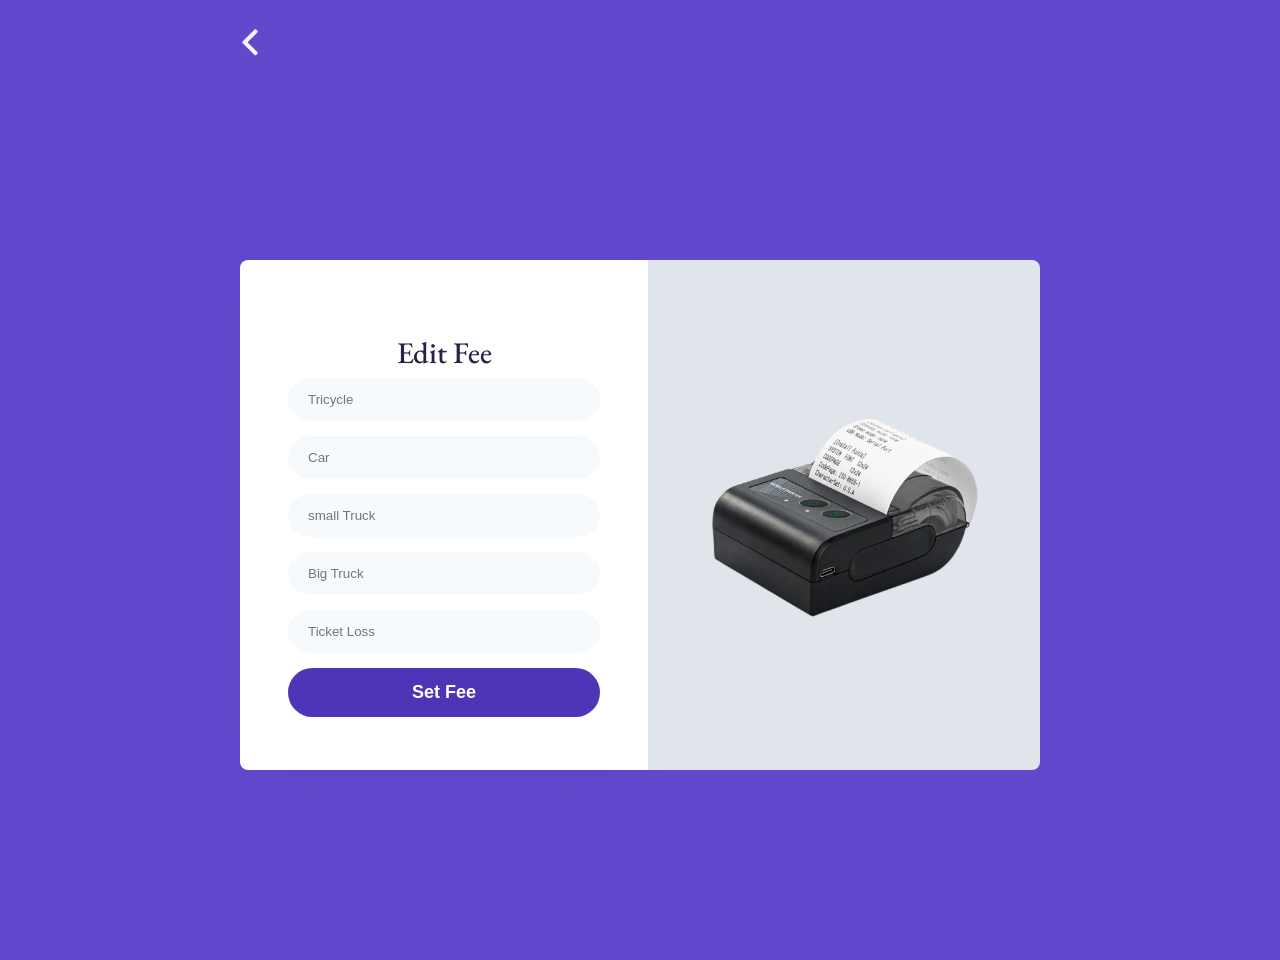
<file: edit-vehicle.html>
<!DOCTYPE html>
<html>
<head>
  <meta charset="utf-8">
  <meta http-equiv="X-UA-Compatible" content="IE=edge">
  <title>Ticket | Edit Fee</title>
  <meta name="description" content="">
  <meta name="viewport" content="width=device-width, initial-scale=1">
  <link rel="stylesheet" href="./css/edit-vehicle.css">
  <link rel="icon" type="image" href="./icons/title-icon.png">
  <link rel="preconnect" href="https://fonts.googleapis.com">
    <link rel="preconnect" href="https://fonts.gstatic.com" crossorigin>
    <link href="https://fonts.googleapis.com/css2?family=EB+Garamond:ital,wght@0,400..800;1,400..800&display=swap" rel="stylesheet">
    <link rel="stylesheet" href="https://cdnjs.cloudflare.com/ajax/libs/font-awesome/5.13.0/css/all.min.css">
</head>
<body style="background-color: #6348ce; ;">
    <div class="login-form">
      <div class="back-arrow">
        <img class="back-button-image" src="./icons/back-button.png">
      </div>
      <h1 class="heading-name"></h1>
      <div class="container">
        <div class="main">
          <div class="content">
            <h2>Edit Fee</h2>
            
            <input type="text" class="input" id="tricycle" placeholder="Tricycle" oninput="this.value = 'NGN ' + this.value.replace(/[^0-9.]/g, '')">

            <input type="text" class="input" id="car" placeholder="Car" oninput="this.value = 'NGN ' + this.value.replace(/[^0-9.]/g, '')">
   
            <input type="text" class="input" id="small-truck" placeholder="small Truck" oninput="this.value = 'NGN ' + this.value.replace(/[^0-9.]/g, '')">
 
            <input type="text" class="input" id="big-truck" placeholder="Big Truck" oninput="this.value = 'NGN ' + this.value.replace(/[^0-9.]/g, '')">
 
            <input type="text" class="input" id="ticket-loss" placeholder="Ticket Loss" oninput="this.value = 'NGN ' + this.value.replace(/[^0-9.]/g, '')">
            
            <div class="but">
              <button class="btn">
                Set Fee
              </button>
            </div>
           
            <div style="margin-top: 5px; color: rgb(7, 7, 148);" class="Submitted"></div>
          </div>
          <div class="form-img">
            <img src="./icons/genuine-original-mini-bluetooth-receipt-mobile-printer-58mm-paper-removebg-preview.png" alt="">
         </div>
        </div>
      </div>
   </div>
  <script type="module" src="./script/edit-price.js"></script>
</body>
</html>
</file>
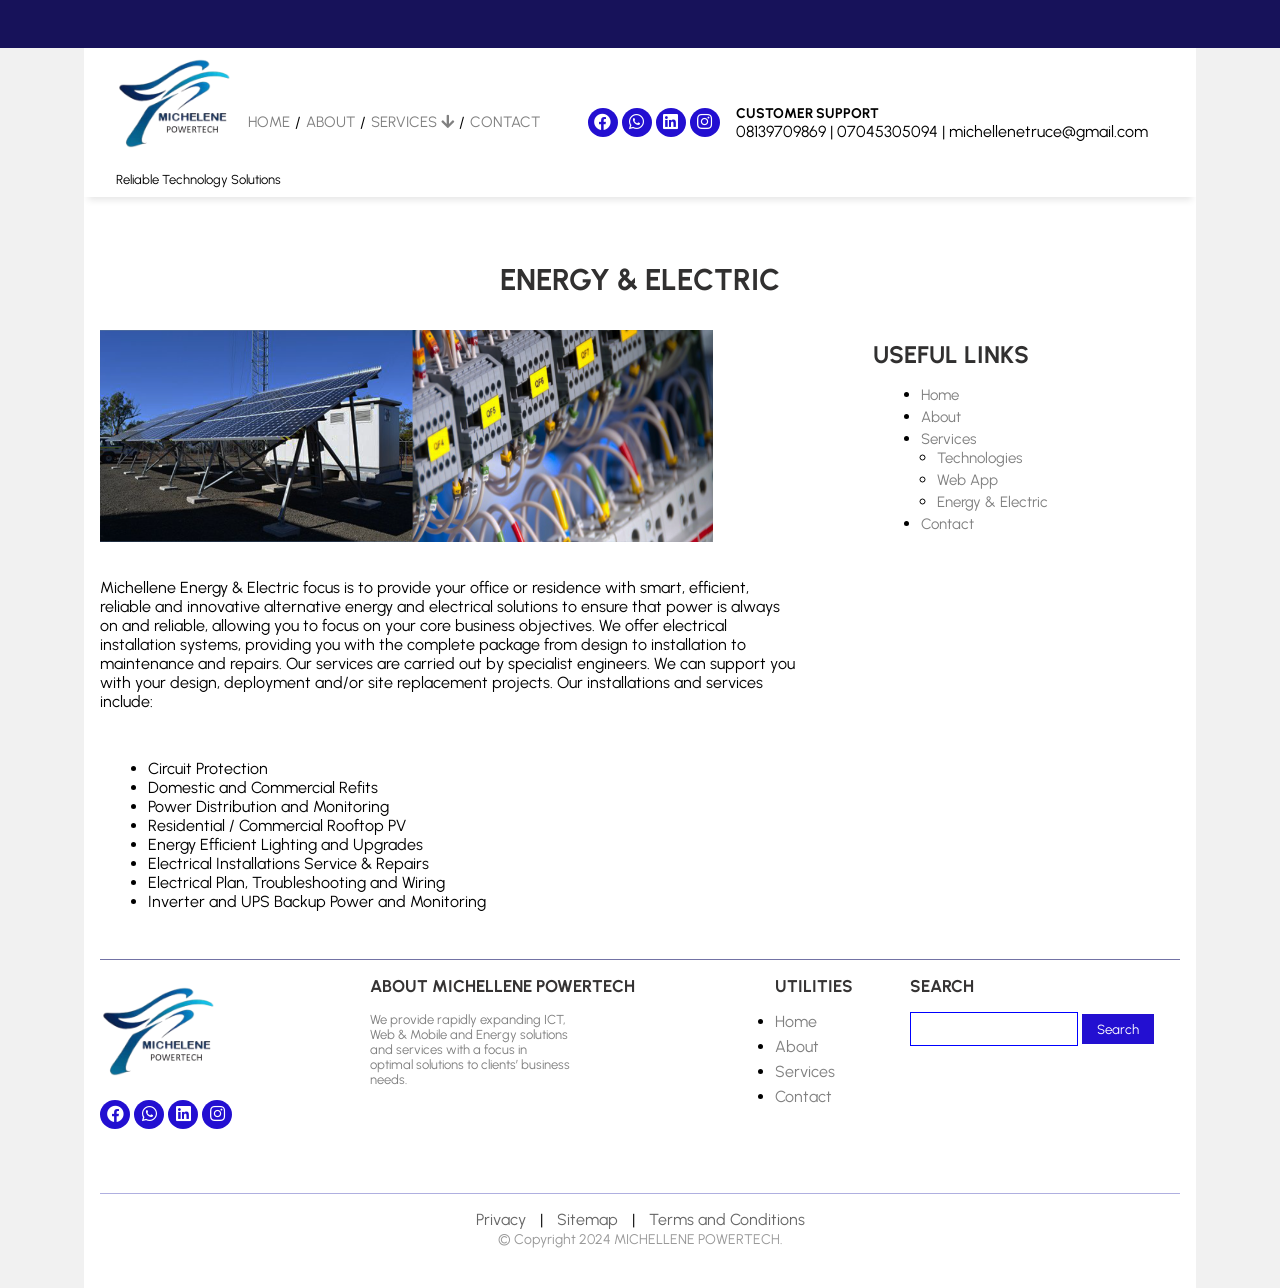
<file: electric.html>
<!DOCTYPE html>
<html>
  <head>
    <meta charset="utf-8">
    <meta http-equiv="X-UA-Compatible" content="IE=edge">
    <title> Energy & Electric | Michellene PowerTech </title>
    <meta name="description" content="">
    <meta name="theme-color" content="#1a1288">
    <meta name="viewport" content="width=device-width, initial-scale=1">
    <link rel="stylesheet" href="https://cdnjs.cloudflare.com/ajax/libs/font-awesome/5.15.3/css/all.min.css" integrity="sha512-iBBXm8fW90+nuLcSKlbmrPcLa0OT92xO1BIsZ+ywDWZCvqsWgccV3gFoRBv0z+8dLJgyAHIhR35VZc2oM/gI1w==" crossorigin="anonymous" referrerpolicy="no-referrer" />
    <link rel="preconnect" href="https://fonts.googleapis.com">
    <link rel="preconnect" href="https://fonts.gstatic.com" crossorigin>
    <link href="https://fonts.googleapis.com/css2?family=Urbanist:ital,wght@0,100..900;1,100..900&display=swap" rel="stylesheet">
    <link rel="icon" type="image" href="./images/michellene-logo.png">
    <link rel="stylesheet" href="./css/electric.css">
    <link rel="stylesheet" href="./css/general.css">
    <link rel="stylesheet" href="./css/header.css">
    <link rel="stylesheet" href="./css/side-bar.css">
    <link rel="stylesheet" href="./css/footer.css">
  </head>
  <body>
    <nav class="sidebar">
      <div class="close-menu">
        <img src="./images/close.png" class="close-menu-image" width="22px">
      </div>
      <div class="sidebar-link home-js">
        <div><a href="./index.html">HOME</a></div>
      </div>
      <div class="sidebar-link about-js">
        <div><a href="./about.html">ABOUT</a></div>
      </div>
      <div class="sidebar-link services-js">
        <div class="services-link-container">
          <a href="./services.html" class="services-link">SERVICES</a>
          <div class="carret"><img src="./images/carret-right.png" class="carret-img"></div>
        </div>
      </div>
      <div class="sidebar-link contact-js">
        <div><a href="./contact.html">CONTACT</a></div>
      </div>
      <ul class="dropdown-menus">
        <li><a href="./tech.html">TECHNOLOGIES</a></li>
        <li><a href="./web.html">WEB APP</a></li>
        <li><a href="./electric.html">ENERGY & ELECTRIC</a></li>
      </ul>
    </nav>
    <div class="blank-border"></div> 
    <div class="page">
      <header>
        <div class="m-first-d">
          <div class="m2-first-d">
            <div class="hamb-menu">
              <img src="./images/menu-icon.png" class="hamb-icon">
             </div>
            <div class="logo-div">
              <div class="logo-area">
                <img src="./images/michellene-logo.png" class="logo logo-js" alt="">
              </div>
              <p class="logo-writeup">Reliable Technology Solutions
              </p>
            </div>
            <div class="menu-link-div">
              <a href="index.html">HOME</a> / 
              <a href="./about.html">ABOUT</a> / 
              <div class="services-link-container">
                <a href="./services.html" class="services-link">SERVICES <i class="fa fa-arrow-down"></i></a> /
                <ul class="dropdown-menu">
                  <li><a href="./tech.html">TECHNOLOGIES</a></li>
                  <li><a href="./web.html">WEB APP</a></li>
                  <li><a href="./electric.html">ENERGY & ELECTRIC</a></li>
                </ul>
              </div>
              <a href="./contact.html">CONTACT</a>
            </div>
            
            <div class="social-links">
              <a href="https://www.facebook.com/profile.php?id=100083129598961"  class="facebook">
                <i class="fab fa-facebook" aria-hidden="true"></i>
              </a>
              
              <a href="https://wa.me/message/Q4VTR6DJ2EKSJ1 " target="_blank" class="google">
                <i class="fab fa-whatsapp" aria-hidden="true"></i>
              </a>
              <a href="" target="_blank" class="linkedin" >
                <i class="fab fa-linkedin" aria-hidden="true"></i>
              </a>
              <a href="" target="_blank" class="instagram" >
                <i class="fab fa-instagram" aria-hidden="true"></i>
              </a>
            </div>
            <div class="customer-support">
              <p class="customer">CUSTOMER SUPPORT</p>
              <p>08139709869 | 07045305094 | michellenetruce@gmail.com</p>
            </div> 
          </div>
        </div>
        
        <div class="m-sec-h">
          <div class="m-logo-area">
            <img src="./images/michellene-logo.png" class="logo" alt="">
          </div>
          <div class="m-social-links">
            <a href="https://www.facebook.com/profile.php?id=100083129598961"  class="facebook">
              <i class="fab fa-facebook" aria-hidden="true"></i>
            </a>
            
            <a href="https://wa.me/message/Q4VTR6DJ2EKSJ1 " target="_blank" class="google">
              <i class="fab fa-whatsapp" aria-hidden="true"></i>
            </a>
            <a href="" target="_blank" class="linkedin" >
              <i class="fab fa-linkedin" aria-hidden="true"></i>
            </a>
            <a href="" target="_blank" class="instagram" >
              <i class="fab fa-instagram" aria-hidden="true"></i>
            </a>
          </div>
        </div> 
      </header> 
    <main>
      <div class="electric-heading">
        <h1>ENERGY & ELECTRIC</h1>
      </div>
      <div class="electric-content">
        <div class="electric-image-div">
          <img src="./images/michellene_energy_services-1024x354.png" class="energy-image">
        </div>
        <div class="useful-link-div">
          <h2>USEFUL LINKS</h2>
          <ul class="links">
            <li><a href="./index.html">Home</a></li>
            <li><a href="./about.html">About</a></li>
            <li><a href="./services.html">Services</a>
              <ul class="link-tree">
                <li><a href="./tech.html">Technologies</a></li>
                <li><a href="./web.html">Web App</a></li>
                <li><a href="./electric.html">Energy & Electric</a></li>
              </ul>
            </li>
            <li><a href="./contact.html">Contact</a></li>
          </ul>
        </div>
      </div>

      <div class="secound-content">
        <p>
          Michellene Energy & Electric focus is to provide your office or residence with smart, efficient, reliable and innovative alternative energy  and electrical solutions to ensure that power is always on and reliable, allowing you to focus on your core business objectives.

          We offer electrical installation systems, providing you with the complete package from design to installation to maintenance and repairs. Our services are carried out by specialist engineers. We can support you with your design, deployment and/or site replacement projects.
          
          Our installations and services include:
        </p>
        <ul>
          <li><p>Circuit Protection</p></li>
          <li><p>Domestic and Commercial Refits</p></li>
          <li><p>Power Distribution and Monitoring</p></li>
          <li><p>Residential / Commercial Rooftop PV</p></li>
          <li><p>Energy Efficient Lighting and Upgrades</p></li>
          <li><p>Electrical Installations Service & Repairs</p></li>
          <li><p>Electrical Plan, Troubleshooting and Wiring</p></li>
          <li><p>Inverter and UPS Backup Power and Monitoring</p></li>
        </ul>
      </div>
      <div id="top-btn" class="top-btn">
        <i class="fa fa-arrow-up">BACK TO TOP</i>
      </div>
      <div class="foot-copy">
        <footer>
          <div class="logo-footer">
            <div class="logo-area">
              <img src="./images/michellene-logo.png" class="logo logo-js" alt="">
            </div>
            <div class="social-links">
              <a href="https://www.facebook.com/profile.php?id=100083129598961" class="facebook">
                <i class="fab fa-facebook" aria-hidden="true"></i>
              </a>
              
              <a href="https://wa.me/message/Q4VTR6DJ2EKSJ1" target="_blank" class="google">
                <i class="fab fa-whatsapp" aria-hidden="true"></i>
              </a>
              <a href="#"  class="linkedin" >
                <i class="fab fa-linkedin" aria-hidden="true"></i>
              </a>
              <a href="#"  class="instagram" >
                <i class="fab fa-instagram" aria-hidden="true"></i>
              </a>
            </div>
          </div>
          <div class="about-footer">
            <h1>ABOUT MICHELLENE POWERTECH</h1>
            <p>We provide rapidly expanding ICT, Web & Mobile and Energy solutions and services with a focus in optimal solutions to clients’ business needs.</p>
          </div>
          <div class="footer-utility">
            <h1>UTILITIES</h1>
            <ul>
              <li><a href="./index.html">Home</a></li>
              <li><a href="./about.html">About</a></li>
              <li><a href="./services.html">Services</a></li>
              <li><a href="./contact.html">Contact</a></li>
            </ul>
          </div>
          <div class="footer-search">
            <h1>SEARCH</h1>
            <input type="text" class="search-box" id="search-input">
            <button id="search-btn">Search</button>
          </div>
        </footer> 
        <div class="footer">
          <span class="footer-links">
            <a href="#">Privacy</a> |
            <a href="#">Sitemap</a> |
            <a href="#">Terms and Conditions</a>
          </span><br>
          <span class="copyright">&copy; Copyright 2024 MICHELLENE POWERTECH.</span>
        </div> 
      </div>
    </main>  
  </div>
    <script type="module" src="./script/servicesLinks.js"></script>
  </body>
</html>
</file>
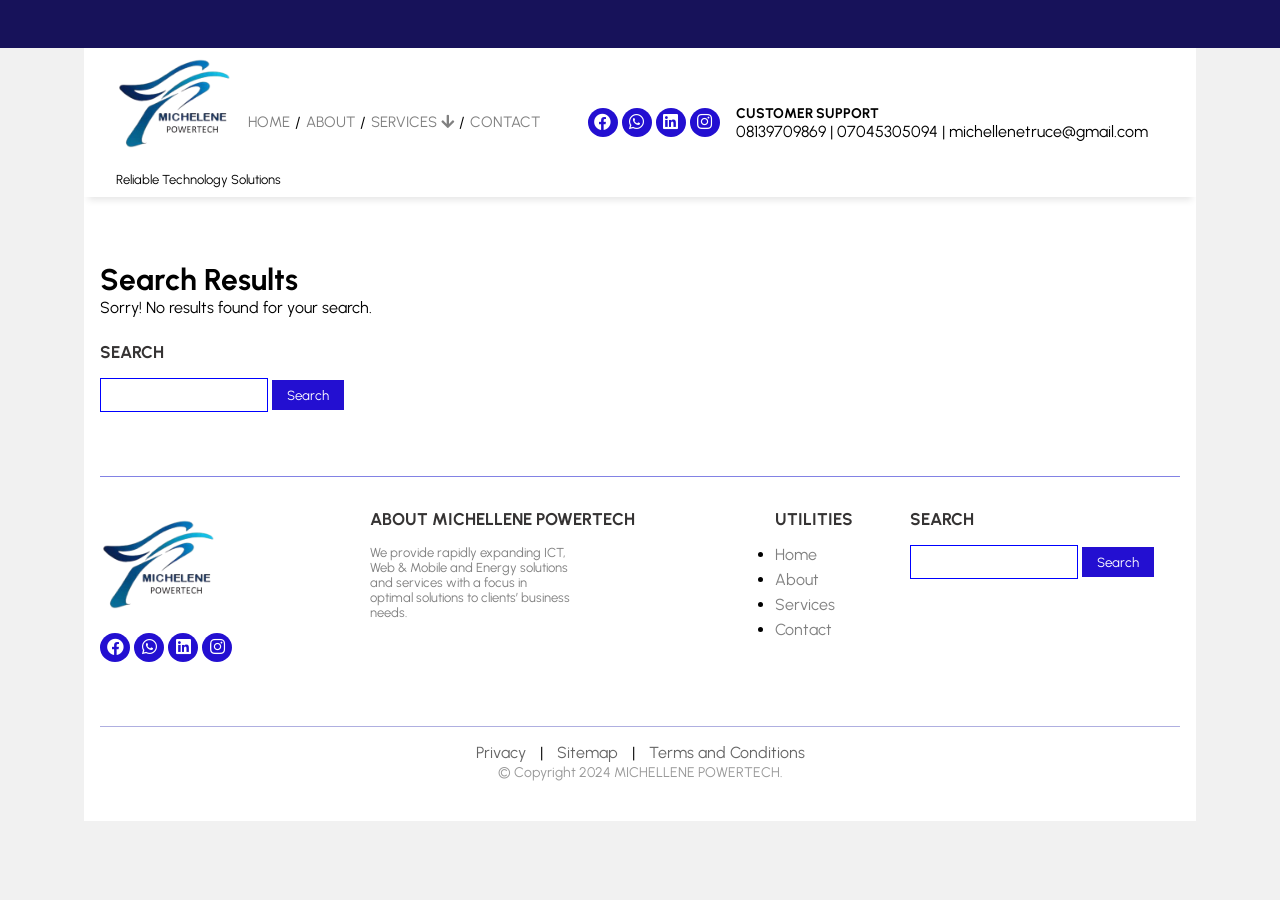
<file: search.html>
<!DOCTYPE html>
<html>
  <head>
    <meta charset="utf-8">
    <meta http-equiv="X-UA-Compatible" content="IE=edge">
    <title> SearchResults | Michellene PowerTech</title>
    <meta name="description" content="">
    <meta name="viewport" content="width=device-width, initial-scale=1">
    <link rel="stylesheet" href="https://cdnjs.cloudflare.com/ajax/libs/font-awesome/5.15.3/css/all.min.css" integrity="sha512-iBBXm8fW90+nuLcSKlbmrPcLa0OT92xO1BIsZ+ywDWZCvqsWgccV3gFoRBv0z+8dLJgyAHIhR35VZc2oM/gI1w==" crossorigin="anonymous" referrerpolicy="no-referrer" />
    <link rel="preconnect" href="https://fonts.googleapis.com">
    <link rel="preconnect" href="https://fonts.gstatic.com" crossorigin>
    <link href="https://fonts.googleapis.com/css2?family=Urbanist:ital,wght@0,100..900;1,100..900&display=swap" rel="stylesheet">
    <link rel="icon" type="image" href="./images/michellene-logo.png">
   
    <link rel="stylesheet" href="./css/general.css">
    <link rel="stylesheet" href="./css/header.css">
    <link rel="stylesheet" href="./css/side-bar.css">
    
    <link rel="stylesheet" href="./css/footer.css">
  </head>
  <body>
    <nav class="sidebar">
      <div class="close-menu">
        <img src="./images/close.png" class="close-menu-image" width="22px">
      </div>
      <div class="sidebar-link home-js">
        <div><a href="./index.html">HOME</a></div>
      </div>
      <div class="sidebar-link about-js">
        <div><a href="./about.html">ABOUT</a></div>
      </div>
      <div class="sidebar-link services-js">
        <div class="services-link-container">
          <a href="./services.html" class="services-link">SERVICES</a>
          <div class="carret"><img src="./images/carret-right.png" class="carret-img"></div>
        </div>
      </div>
      <div class="sidebar-link contact-js">
        <div><a href="./contact.html">CONTACT</a></div>
      </div>
      <ul class="dropdown-menus">
        <li><a href="./tech.html">TECHNOLOGIES</a></li>
        <li><a href="./web.html">WEB APP</a></li>
        <li><a href="./electric.html">ENERGY & ELECTRIC</a></li>
      </ul>
    </nav>

    <div class="blank-border"></div> 
    <div class="page">
      <header>
        <div class="m-first-d">
          <div class="m2-first-d">

            <div class="hamb-menu">
              <img src="./images/menu-icon.png" class="hamb-icon">
             </div>
            <div class="logo-div">
              <div class="logo-area">
                <img src="./images/michellene-logo.png" class="logo logo-js" alt="">
              </div>
              <p class="logo-writeup">Reliable Technology Solutions
              </p>
            </div>
            <div class="menu-link-div">
              <a href="index.html">HOME</a> / 
              <a href="./about.html">ABOUT</a> / 
              <div class="services-link-container">
                <a href="./services.html" class="services-link">SERVICES <i class="fa fa-arrow-down"></i></a> /
                <ul class="dropdown-menu">
                  <li><a href="./tech.html">TECHNOLOGIES</a></li>
                  <li><a href="./web.html">WEB APP</a></li>
                  <li><a href="./electric.html">ENERGY & ELECTRIC</a></li>
                </ul>
              </div>
              <a href="./contact.html">CONTACT</a>
            </div>
            
            <div class="social-links">
              <a href="https://www.facebook.com/profile.php?id=100083129598961"  class="facebook">
                <i class="fab fa-facebook" aria-hidden="true"></i>
              </a>
              
              <a href="https://wa.me/message/Q4VTR6DJ2EKSJ1 " class="google">
                <i class="fab fa-whatsapp" aria-hidden="true"></i>
              </a>
              <a href="" class="linkedin" >
                <i class="fab fa-linkedin" aria-hidden="true"></i>
              </a>
              <a href="" class="instagram" >
                <i class="fab fa-instagram" aria-hidden="true"></i>
              </a>
            </div>
            <div class="customer-support">
              <p class="customer">CUSTOMER SUPPORT</p>
              <p>08139709869 | 07045305094 | michellenetruce@gmail.com</p>
            </div> 
          </div>
        </div>
        
        <div class="m-sec-h">
          <div class="m-logo-area">
            <img src="./images/michellene-logo.png" class="logo" alt="">
          </div>
          <div class="m-social-links">
            <a href="https://www.facebook.com/profile.php?id=100083129598961"  class="facebook">
              <i class="fab fa-facebook" aria-hidden="true"></i>
            </a>
            
            <a href="https://wa.me/message/Q4VTR6DJ2EKSJ1 " target="_blank" class="google">
              <i class="fab fa-whatsapp" aria-hidden="true"></i>
            </a>
            <a href="" class="linkedin" >
              <i class="fab fa-linkedin" aria-hidden="true"></i>
            </a>
            <a href=""  class="instagram" >
              <i class="fab fa-instagram" aria-hidden="true"></i>
            </a>
          </div>
        </div> 
      </header> 
    <main>

      <p class="search-r">Search Results</p>
      <p id="search-results" ></p>
      <div class="footer-search" style="padding-bottom: 4rem; border-bottom: 1px solid rgb(130, 130, 228);">
        <h1 style="padding-top: 25px;">SEARCH</h1>
        <input type="text" class="search-box" id="search-input">
        <button id="search-btn">Search</button>
      </div>



      <div class="foot-copy foot">
        <footer>
          <div class="logo-footer">
            <div class="logo-area">
              <img src="./images/michellene-logo.png" class="logo logo-js" alt="">
            </div>
            <div class="social-links">
              <a href="https://www.facebook.com/profile.php?id=100083129598961" class="facebook">
                <i class="fab fa-facebook" aria-hidden="true"></i>
              </a>
              
              <a href="https://wa.me/message/Q4VTR6DJ2EKSJ1" target="_blank" class="google">
                <i class="fab fa-whatsapp" aria-hidden="true"></i>
              </a>
              <a href="#"  class="linkedin" >
                <i class="fab fa-linkedin" aria-hidden="true"></i>
              </a>
              <a href="#"  class="instagram" >
                <i class="fab fa-instagram" aria-hidden="true"></i>
              </a>
            </div>
          </div>
          <div class="about-footer">
            <h1>ABOUT MICHELLENE POWERTECH</h1>
            <p>We provide rapidly expanding ICT, Web & Mobile and Energy solutions and services with a focus in optimal solutions to clients’ business needs.</p>
          </div>
          <div class="footer-utility">
            <h1>UTILITIES</h1>
            <ul>
              <li><a href="./index.html">Home</a></li>
              <li><a href="./about.html">About</a></li>
              <li><a href="./services.html">Services</a></li>
              <li><a href="./contact.html">Contact</a></li>
            </ul>
          </div>
          <div class="footer-search">
            <h1>SEARCH</h1>
            <input type="text" class="search-box" id="search-input">
            <button id="search-btn">Search</button>
          </div>
        </footer>
        
        <div class="footer">
          <span class="footer-links">
            <a href="#">Privacy</a> |
            <a href="#">Sitemap</a> |
            <a href="#">Terms and Conditions</a>
          </span><br>
          <span class="copyright">&copy; Copyright 2024 MICHELLENE POWERTECH.</span>
        </div> 
 
      </div>
    </main>  
  </div>
    <script type="module" src="./script/search.js"></script>
  </body>
</html>
</file>
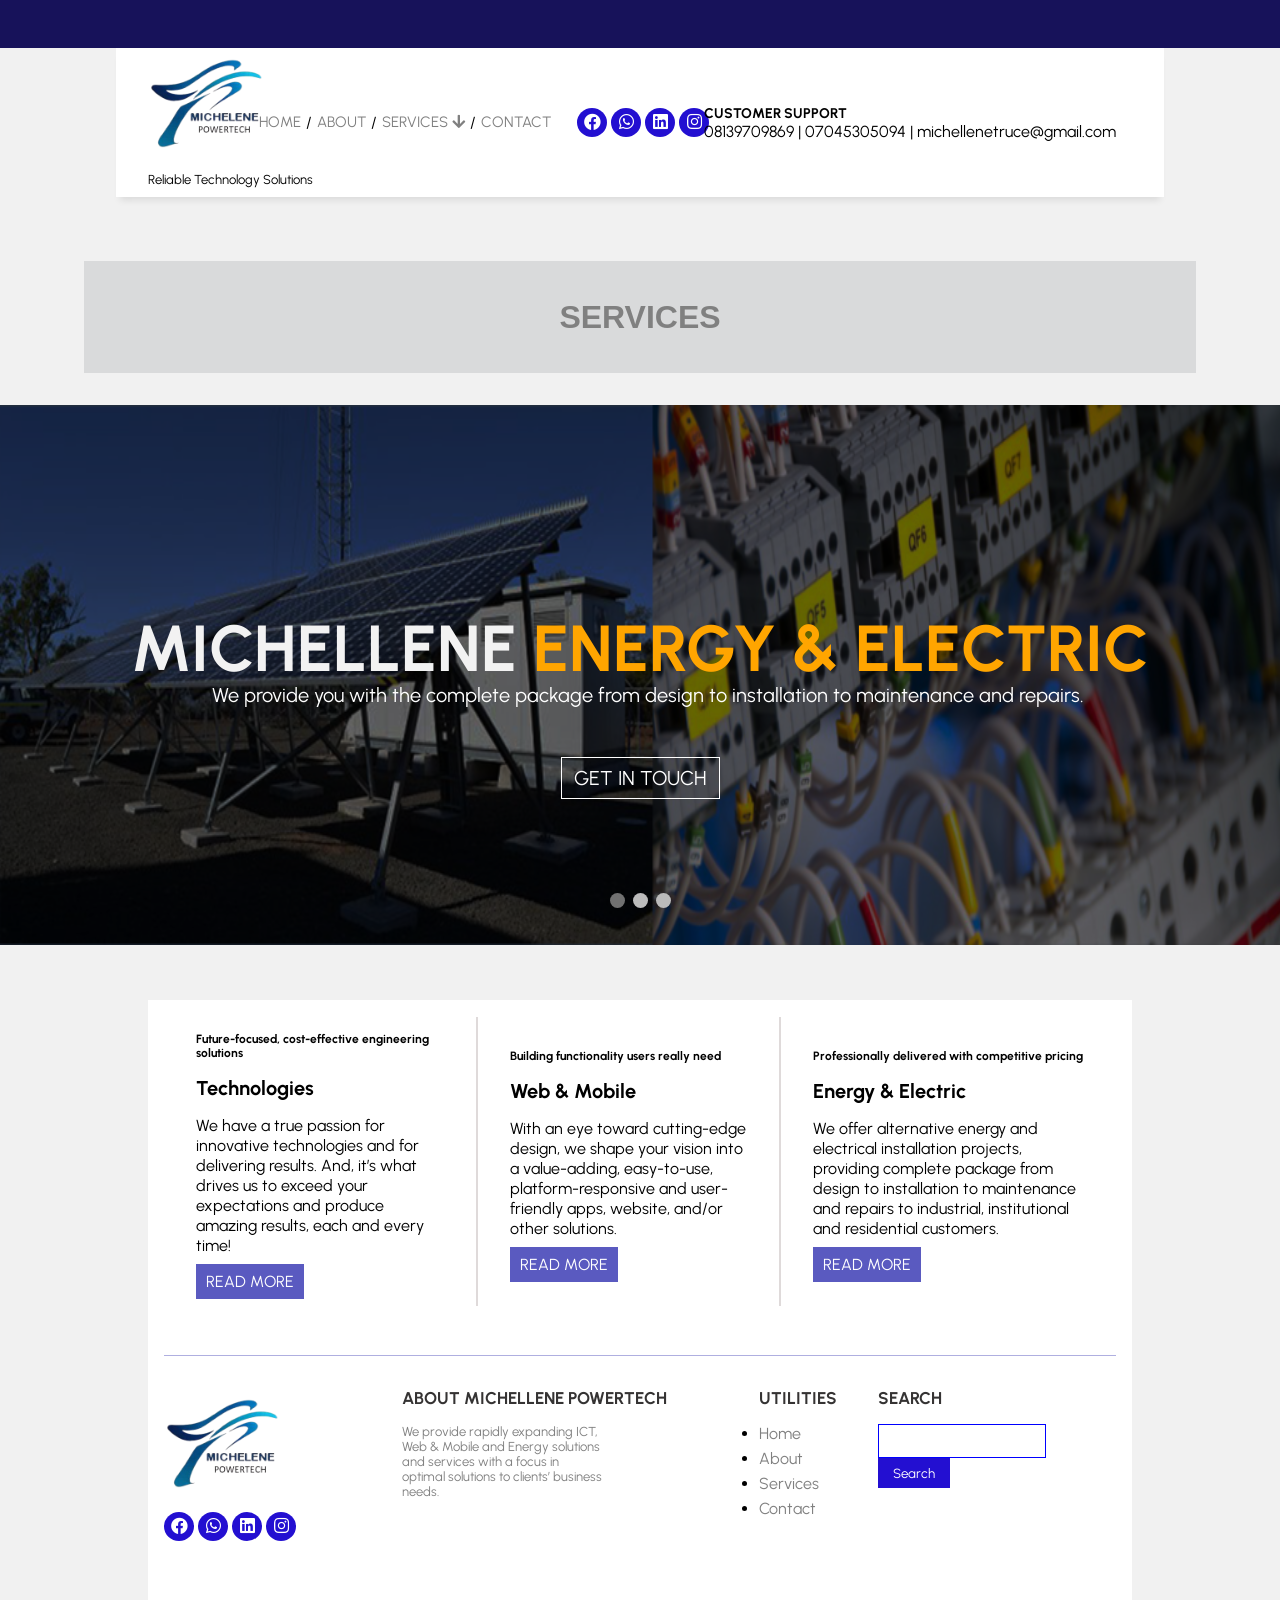
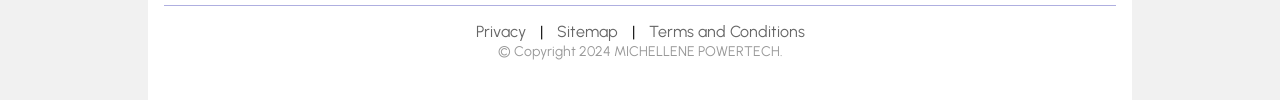
<file: services.html>
<!DOCTYPE html>
<html>
  <head>
    <meta charset="utf-8">
    <meta http-equiv="X-UA-Compatible" content="IE=edge">
    <title>Services | Michellene PowerTech</title>
    <meta name="description" content="">
    <meta name="theme-color" content="#1a1288">
    <meta name="viewport" content="width=device-width, initial-scale=1">
    <link rel="stylesheet" href="https://cdnjs.cloudflare.com/ajax/libs/font-awesome/5.15.3/css/all.min.css" integrity="sha512-iBBXm8fW90+nuLcSKlbmrPcLa0OT92xO1BIsZ+ywDWZCvqsWgccV3gFoRBv0z+8dLJgyAHIhR35VZc2oM/gI1w==" crossorigin="anonymous" referrerpolicy="no-referrer" />
    <link rel="preconnect" href="https://fonts.googleapis.com">
    <link rel="preconnect" href="https://fonts.gstatic.com" crossorigin>
    <link href="https://fonts.googleapis.com/css2?family=Urbanist:ital,wght@0,100..900;1,100..900&display=swap" rel="stylesheet">
    <link rel="icon" type="image" href="./images/michellene-logo.png">
    <link rel="stylesheet" href="./css/services.css">
    <link rel="stylesheet" href="./css/header.css">
    <link rel="stylesheet" href="./css/side-bar.css">
    <link rel="stylesheet" href="./css/footer.css">
  </head>
  <nav class="sidebar">
    <div class="close-menu">
      <img src="./images/close.png" class="close-menu-image" width="22px">
    </div>
    <div class="sidebar-link home-js">
      <div><a href="./index.html">HOME</a></div>
    </div>
    <div class="sidebar-link about-js">
      <div><a href="./about.html">ABOUT</a></div>
    </div>
    <div class="sidebar-link services-js">
      <div class="services-link-container">
        <a href="./services.html" class="services-link">SERVICES</a>
        <div class="carret"><img src="./images/carret-right.png" class="carret-img"></div>
      </div>
    </div>
    <div class="sidebar-link contact-js">
      <div><a href="./contact.html">CONTACT</a></div>
    </div>
    <ul class="dropdown-menus">
      <li><a href="./tech.html">TECHNOLOGIES</a></li>
      <li><a href="./web.html">WEB APP</a></li>
      <li><a href="./electric.html">ENERGY & ELECTRIC</a></li>
    </ul>
  </nav>
  <body>
    <div class="blank-border"></div> 
    <div class="page">
      <div class="cent-head">
        <header class="header">
          <div class="m-first-d">
            <div class="m2-first-d">
              <div class="hamb-menu">
                <img src="./images/menu-icon.png" class="hamb-icon">
               </div>
              <div class="logo-div">
                <div class="logo-area">
                  <img src="./images/michellene-logo.png" class="logo logo-js" alt="">
                </div>
                <p class="logo-writeup">Reliable Technology Solutions
                </p>
              </div>
              <div class="menu-link-div">
                <a href="index.html">HOME</a> / 
                <a href="./about.html">ABOUT</a> / 
                <div class="services-link-container">
                  <a href="./services.html" class="services-link">SERVICES <i class="fa fa-arrow-down"></i></a> /
                  <ul class="dropdown-menu">
                    <li><a href="./tech.html">TECHNOLOGIES</a></li>
                    <li><a href="./web.html">WEB APP</a></li>
                    <li><a href="./electric.html">ENERGY & ELECTRIC</a></li>
                  </ul>
                </div>
                <a href="./contact.html">CONTACT</a>
              </div>
              
              <div class="social-links">
                <a href="https://www.facebook.com/profile.php?id=100083129598961"  class="facebook">
                  <i class="fab fa-facebook" aria-hidden="true"></i>
                </a>
                
                <a href="https://wa.me/message/Q4VTR6DJ2EKSJ1 " target="_blank" class="google">
                  <i class="fab fa-whatsapp" aria-hidden="true"></i>
                </a>
                <a href="" class="linkedin" >
                  <i class="fab fa-linkedin" aria-hidden="true"></i>
                </a>
                <a href="" class="instagram" >
                  <i class="fab fa-instagram" aria-hidden="true"></i>
                </a>
              </div>
              <div class="customer-support">
                <p class="customer">CUSTOMER SUPPORT</p>
                <p>08139709869 | 07045305094 | michellenetruce@gmail.com</p>
              </div> 
            </div>
          </div>
          
          <div class="m-sec-h">
            <div class="m-logo-area">
              <img src="./images/michellene-logo.png" class="logo " alt="">
            </div>
            <div class="m-social-links">
              <a href="https://www.facebook.com/profile.php?id=100083129598961"  class="facebook">
                <i class="fab fa-facebook" aria-hidden="true"></i>
              </a>
              
              <a href="https://wa.me/message/Q4VTR6DJ2EKSJ1 " target="_blank" class="google">
                <i class="fab fa-whatsapp" aria-hidden="true"></i>
              </a>
              <a href=""  class="linkedin" >
                <i class="fab fa-linkedin" aria-hidden="true"></i>
              </a>
              <a href="" class="instagram" >
                <i class="fab fa-instagram" aria-hidden="true"></i>
              </a>
            </div>
          </div> 
        </header> 
      </div>
      <div class="service-heading">
        <h1>SERVICES</h1>
      </div>
        <div class="slide-center">
          <div class="slideshow-container">
            <div class="mySlides fade animate__animated animate__fadeIn">
              <img src="./images/michellene_energy_services-1024x354.png"  class="image">
              <div class="text energy"  >MICHELLENE <span>ENERGY & ELECTRIC</span>
              </div>
              <p>We provide you with the complete package from design to installation to maintenance and repairs.</p>
              <div class="button-div">
                <a href="./contact.html">GET IN TOUCH</a>
              </div>
            </div>
            <div class="mySlides fade fade animate__animated animate__fadeIn">
              <img src="./images/michellene_tech_services-1024x354.jpg"  class="image">
              <div class="text" style="padding-bottom: 5px;">MICHELLENE <span>TECHNOLOGIES</span></div>
              <p>We believe technology should be an asset for your business.</p>
              <div class="button-div">
                <a href="./contact.html">GET IN TOUCH</a>
              </div>
            </div>
            <div class="mySlides fade fade animate__animated animate__fadeIn">
              <img src="./images/michellene_web_services-700x200.png"  class="image">
              <div class="text" style="padding-bottom: 5px;">MICHELLENE <span>WEB APPLICATIONS</span></div>
              <p>We take a design-centric approach to every product we design &amp; develop.</p>
              <div class="button-div">
                <a href="./contact.html">GET IN TOUCH</a>
              </div>
            </div>
            <br>
            <div class="dot-d">
              <div style="text-align:center" class="dot-div">
                <span class="dot"></span> 
                <span class="dot"></span> 
                <span class="dot"></span> 
              </div>
            </div>
          </div>
        </div>
       
      <main>
        <div class="three-section">
          <div class="section-one">
            <p class="slogan">Future-focused, cost-effective engineering solutions</p>
            <p class="head">Technologies</p>
            <p class="content">We have a true passion for innovative technologies and for delivering results.  And, it’s what drives us to exceed your expectations and produce amazing results, each and every time!</p>
            <a href="./tech.html">READ MORE</a> 
          </div>
          <div class="section-two">
            <p class="slogan">Building functionality users really need</p>
            <p class="head">Web &amp; Mobile</p>
            <p class="content">With an eye toward cutting-edge design, we shape your vision into a value-adding, easy-to-use, platform-responsive and user-friendly apps, website, and/or other solutions.</p>
            <a href="./web.html">READ MORE</a> 
          </div>
          <div class="section-three">
            <p class="slogan">Professionally delivered with competitive pricing</p>
            <p class="head">Energy & Electric</p>
            <p class="content">We offer alternative energy and electrical installation projects, providing complete package from design to installation to maintenance and repairs to industrial, institutional and residential customers.</p>
            <a href="./electric.html">READ MORE</a> 
          </div>
        </div>
        <div id="top-btn" class="top-btn">
          <i class="fa fa-arrow-up">BACK TO TOP</i>
        </div>

        <div class="foot-copy">
          <footer>
            <div class="logo-footer">
              <div class="logo-area">
                <img src="./images/michellene-logo.png" class="logo logo-js" alt="">
              </div>
              <div class="social-links">
                <a href="https://www.facebook.com/profile.php?id=100083129598961" class="facebook">
                  <i class="fab fa-facebook" aria-hidden="true"></i>
                </a>
                
                <a href="https://wa.me/message/Q4VTR6DJ2EKSJ1" target="_blank" class="google">
                  <i class="fab fa-whatsapp" aria-hidden="true"></i>
                </a>
                <a href="#"  class="linkedin" >
                  <i class="fab fa-linkedin" aria-hidden="true"></i>
                </a>
                <a href="#"  class="instagram" >
                  <i class="fab fa-instagram" aria-hidden="true"></i>
                </a>
              </div>
            </div>
            <div class="about-footer">
              <h1>ABOUT MICHELLENE POWERTECH</h1>
              <p>We provide rapidly expanding ICT, Web & Mobile and Energy solutions and services with a focus in optimal solutions to clients’ business needs.</p>
            </div>
            <div class="footer-utility">
              <h1>UTILITIES</h1>
              <ul>
                <li><a href="./index.html">Home</a></li>
                <li><a href="./about.html">About</a></li>
                <li><a href="./services.html">Services</a></li>
                <li><a href="./contact.html">Contact</a></li>
              </ul>
            </div>
            <div class="footer-search">
              <h1>SEARCH</h1>
              <input type="text" class="search-box" id="search-input">
              <button id="search-btn">Search</button>
            </div>
          </footer>
          <div class="footer">
            <span class="footer-links">
              <a href="#">Privacy</a> |
              <a href="#">Sitemap</a> |
              <a href="#">Terms and Conditions</a>
            </span><br>
            <span class="copyright">&copy; Copyright 2024 MICHELLENE POWERTECH.</span>
          </div> 
        </div>
      </main>  
  </div>
    <script type="module" src="./script/service.js"></script>
  </body>
</html>
</file>
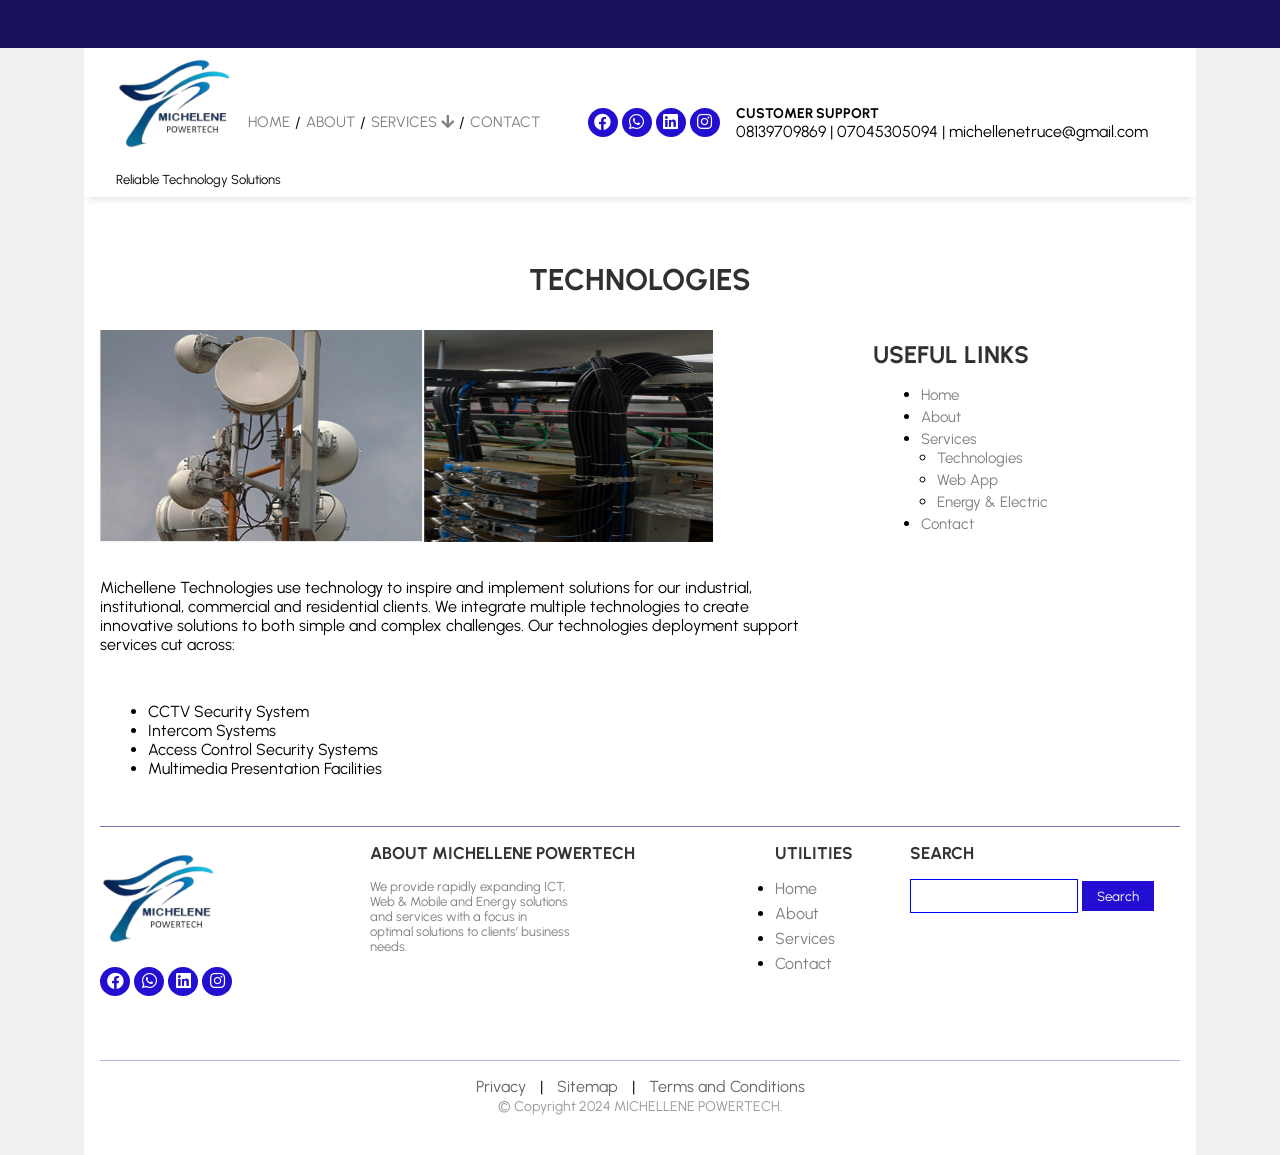
<file: tech.html>
<!DOCTYPE html>
<html>
  <head>
    <meta charset="utf-8">
    <meta http-equiv="X-UA-Compatible" content="IE=edge">
    <title> Technologies | Michellene PowerTech </title>
    <meta name="description" content="">
    <meta name="theme-color" content="#1a1288">
    <meta name="viewport" content="width=device-width, initial-scale=1">
    <link rel="stylesheet" href="https://cdnjs.cloudflare.com/ajax/libs/font-awesome/5.15.3/css/all.min.css" integrity="sha512-iBBXm8fW90+nuLcSKlbmrPcLa0OT92xO1BIsZ+ywDWZCvqsWgccV3gFoRBv0z+8dLJgyAHIhR35VZc2oM/gI1w==" crossorigin="anonymous" referrerpolicy="no-referrer" />
    <link rel="preconnect" href="https://fonts.googleapis.com">
    <link rel="preconnect" href="https://fonts.gstatic.com" crossorigin>
    <link href="https://fonts.googleapis.com/css2?family=Urbanist:ital,wght@0,100..900;1,100..900&display=swap" rel="stylesheet">
    <link rel="icon" type="image" href="./images/michellene-logo.png">
    <link rel="stylesheet" href="./css/electric.css">
    <link rel="stylesheet" href="./css/general.css">
    <link rel="stylesheet" href="./css/header.css">
    <link rel="stylesheet" href="./css/side-bar.css">
    <link rel="stylesheet" href="./css/footer.css">
  </head>
  <body>
    <nav class="sidebar">
      <div class="close-menu">
        <img src="./images/close.png" class="close-menu-image" width="22px">
      </div>
      <div class="sidebar-link home-js">
        <div><a href="./index.html">HOME</a></div>
      </div>
      <div class="sidebar-link about-js">
        <div><a href="./about.html">ABOUT</a></div>
      </div>
      <div class="sidebar-link services-js">
        <div class="services-link-container">
          <a href="./services.html" class="services-link">SERVICES</a>
          <div class="carret"><img src="./images/carret-right.png" class="carret-img"></div>
        </div>
      </div>
      <div class="sidebar-link contact-js">
        <div><a href="./contact.html">CONTACT</a></div>
      </div>
      <ul class="dropdown-menus">
        <li><a href="./tech.html">TECHNOLOGIES</a></li>
        <li><a href="./web.html">WEB APP</a></li>
        <li><a href="./electric.html">ENERGY & ELECTRIC</a></li>
      </ul>
    </nav>
    <div class="blank-border"></div> 
    <div class="page">
      <header>
        <div class="m-first-d">
          <div class="m2-first-d">
            <div class="hamb-menu">
              <img src="./images/menu-icon.png" class="hamb-icon">
             </div>
            <div class="logo-div">
              <div class="logo-area">
                <img src="./images/michellene-logo.png" class="logo logo-js" alt="">
              </div>
              <p class="logo-writeup">Reliable Technology Solutions
              </p>
            </div>
            <div class="menu-link-div">
              <a href="index.html">HOME</a> / 
              <a href="./about.html">ABOUT</a> / 
              <div class="services-link-container">
                <a href="./services.html" class="services-link">SERVICES <i class="fa fa-arrow-down"></i></a> /
                <ul class="dropdown-menu">
                  <li><a href="./tech.html">TECHNOLOGIES</a></li>
                  <li><a href="./web.html">WEB APP</a></li>
                  <li><a href="./electric.html">ENERGY & ELECTRIC</a></li>
                </ul>
              </div>
              <a href="./contact.html">CONTACT</a>
            </div>
            
            <div class="social-links">
              <a href="https://www.facebook.com/profile.php?id=100083129598961"  class="facebook">
                <i class="fab fa-facebook" aria-hidden="true"></i>
              </a>
              
              <a href="https://wa.me/message/Q4VTR6DJ2EKSJ1 "  class="google">
                <i class="fab fa-whatsapp" aria-hidden="true"></i>
              </a>
              <a href="" class="linkedin" >
                <i class="fab fa-linkedin" aria-hidden="true"></i>
              </a>
              <a href=""  class="instagram" >
                <i class="fab fa-instagram" aria-hidden="true"></i>
              </a>
            </div>
            <div class="customer-support">
              <p class="customer">CUSTOMER SUPPORT</p>
              <p>08139709869 | 07045305094 | michellenetruce@gmail.com</p>
            </div> 
          </div>
        </div>
        
        <div class="m-sec-h">
          <div class="m-logo-area">
            <img src="./images/michellene-logo.png" class="logo" alt="">
          </div>
          <div class="m-social-links">
            <a href="https://www.facebook.com/profile.php?id=100083129598961"  class="facebook">
              <i class="fab fa-facebook" aria-hidden="true"></i>
            </a>
            
            <a href="https://wa.me/message/Q4VTR6DJ2EKSJ1 "  class="google">
              <i class="fab fa-whatsapp" aria-hidden="true"></i>
            </a>
            <a href=""  class="linkedin" >
              <i class="fab fa-linkedin" aria-hidden="true"></i>
            </a>
            <a href="" class="instagram" >
              <i class="fab fa-instagram" aria-hidden="true"></i>
            </a>
          </div>
        </div> 
      </header> 
    <main>
      <div class="electric-heading">
        <h1>TECHNOLOGIES</h1>
      </div>
      <div class="electric-content">
        <div class="electric-image-div">
          <img src="./images/michellene_tech_services-1024x354.jpg" class="energy-image">
        </div>
        <div class="useful-link-div">
          <h2>USEFUL LINKS</h2>
          <ul class="links">
            <li><a href="./index.html">Home</a></li>
            <li><a href="./about.html">About</a></li>
            <li><a href="./services.html">Services</a>
              <ul class="link-tree">
                <li><a href="./tech.html">Technologies</a></li>
                <li><a href="./web.html">Web App</a></li>
                <li><a href="./electric.html">Energy & Electric</a></li>
              </ul>
            </li>
            <li><a href="">Contact</a></li>
          </ul>
        </div>
      </div>
      <div id="top-btn" class="top-btn">
        <i class="fa fa-arrow-up">BACK TO TOP</i>
      </div>
      <div class="secound-content">
        <p>
          Michellene Technologies use technology to inspire and implement solutions for our industrial, institutional, commercial and residential clients. We integrate multiple technologies to create innovative solutions to both simple and complex challenges.

          Our technologies deployment support services  cut across:
        </p>
        <ul>
          <li><p>CCTV Security System</p></li>
          <li><p>Intercom Systems</p></li>
          <li><p>Access Control Security Systems</p></li>
          <li><p>Multimedia Presentation Facilities</p></li>
        </ul>
      </div>
      <div class="foot-copy">
        <footer>
          <div class="logo-footer">
            <div class="logo-area">
              <img src="./images/michellene-logo.png" class="logo logo-js" alt="">
            </div>
            <div class="social-links">
              <a href="https://www.facebook.com/profile.php?id=100083129598961" class="facebook">
                <i class="fab fa-facebook" aria-hidden="true"></i>
              </a>
              
              <a href="https://wa.me/message/Q4VTR6DJ2EKSJ1" target="_blank" class="google">
                <i class="fab fa-whatsapp" aria-hidden="true"></i>
              </a>
              <a href="#"  class="linkedin" >
                <i class="fab fa-linkedin" aria-hidden="true"></i>
              </a>
              <a href="#"  class="instagram" >
                <i class="fab fa-instagram" aria-hidden="true"></i>
              </a>
            </div>
          </div>
          <div class="about-footer">
            <h1>ABOUT MICHELLENE POWERTECH</h1>
            <p>We provide rapidly expanding ICT, Web & Mobile and Energy solutions and services with a focus in optimal solutions to clients’ business needs.</p>
          </div>
          <div class="footer-utility">
            <h1>UTILITIES</h1>
            <ul>
              <li><a href="./index.html">Home</a></li>
              <li><a href="./about.html">About</a></li>
              <li><a href="./services.html">Services</a></li>
              <li><a href="./contact.html">Contact</a></li>
            </ul>
          </div>
          <div class="footer-search">
            <h1>SEARCH</h1>
            <input type="text" class="search-box" id="search-input">
            <button id="search-btn">Search</button>
          </div>
        </footer>
        <div class="footer">
          <span class="footer-links">
            <a href="#">Privacy</a> |
            <a href="#">Sitemap</a> |
            <a href="#">Terms and Conditions</a>
          </span><br>
          <span class="copyright">&copy; Copyright 2024 MICHELLENE POWERTECH.</span>
        </div> 
      </div>
    </main>  
  </div>
    <script type="module" src="./script/servicesLinks.js"></script>
  </body>
</html>
</file>
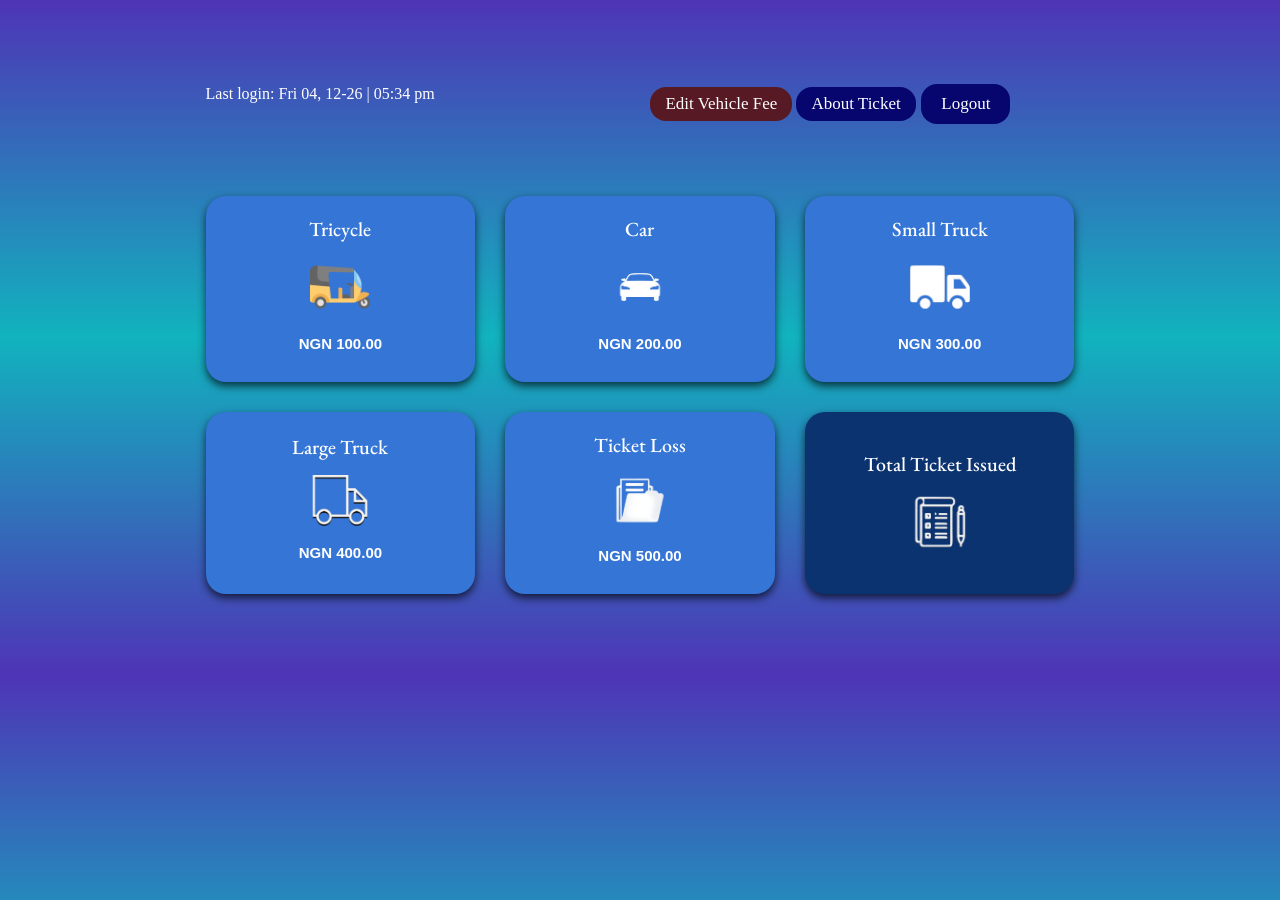
<file: ticket-dashboard.html>
<!DOCTYPE html>

<html id="index-template">
  <head>
    <meta charset="utf-8">
    <meta http-equiv="X-UA-Compatible" content="IE=edge">
    <title>Ticket | Dashboard</title>
    <meta name="description" content="">
    <meta name="viewport" content="width=device-width, initial-scale=1">
    <link rel="icon" type="image" href="./icons/title-icon.png">
    <link rel="stylesheet" href="./css/ticket-general.css">
    <link rel="stylesheet" href="./css/ticket-dashboard.css">
    <link rel="preconnect" href="https://fonts.googleapis.com">
    <link rel="preconnect" href="https://fonts.gstatic.com" crossorigin>
    <link href="https://fonts.googleapis.com/css2?family=EB+Garamond:ital,wght@0,400..800;1,400..800&display=swap" rel="stylesheet">
  </head>
  <body>
    <div class="log-out">
      <div class="last-login"></div>
      <div>
        <p class="edit-price" style="background-color: rgb(87, 26, 36);">Edit Vehicle Fee</p>
        <p class="edit-price about-js" style="background-color: rgb(6, 6, 110);">About Ticket</p>
       <p class="log-out-text">Logout</p>
      </div>
    </div>
    <div class="confirm-dialog" style="display:none;">
      <p>This operation would reset the existing fee to default. Do you wish to proceed?</p>
      <button class="yes-btn">Yes</button>
      <button class="no-btn">No</button>
    </div>
   <div class="heading">
      <h1 class="market-name"></h1>
   </div>
   <div class="buttons"></div>
    <script type="module" src="./script/ticket-dashboard.js"></script>
  </body>
</html>
</file>
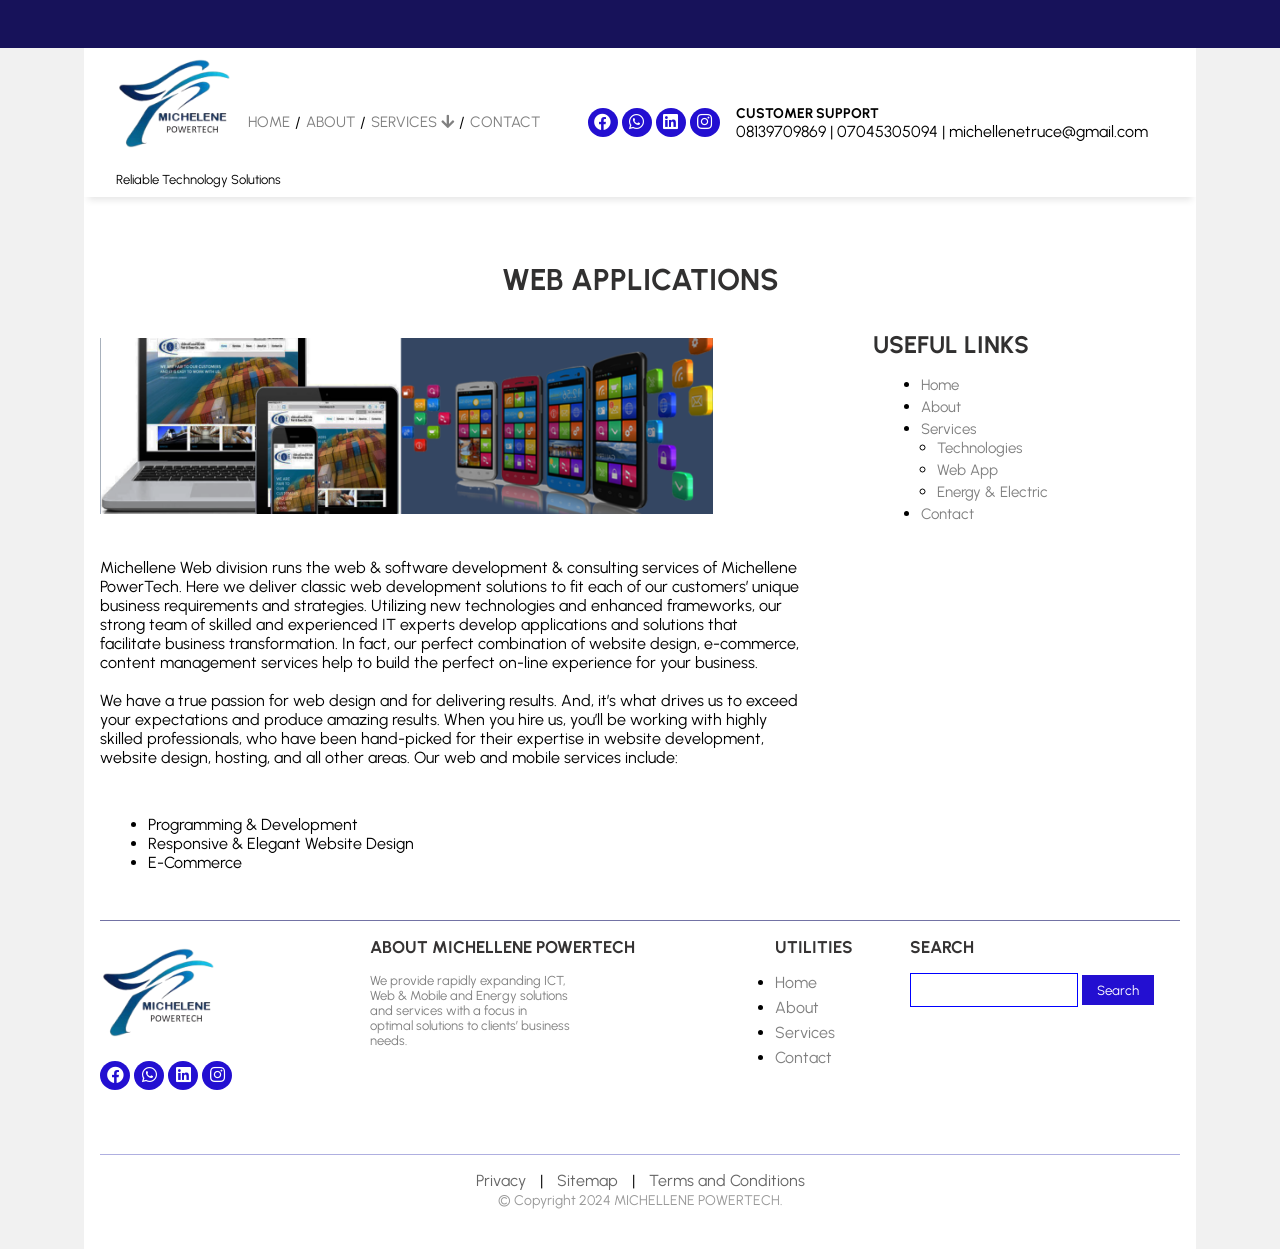
<file: web.html>
<!DOCTYPE html>
<html>
  <head>
    <meta charset="utf-8">
    <meta http-equiv="X-UA-Compatible" content="IE=edge">
    <title> Web App | Michellene PowerTech </title>
    <meta name="description" content="">
    <meta name="theme-color" content="#1a1288">
    <meta name="viewport" content="width=device-width, initial-scale=1">
    <link rel="icon" type="image" href="./images/michellene-logo.png " >
    <link rel="stylesheet" href="https://cdnjs.cloudflare.com/ajax/libs/font-awesome/5.15.3/css/all.min.css" integrity="sha512-iBBXm8fW90+nuLcSKlbmrPcLa0OT92xO1BIsZ+ywDWZCvqsWgccV3gFoRBv0z+8dLJgyAHIhR35VZc2oM/gI1w==" crossorigin="anonymous" referrerpolicy="no-referrer" />
    <link rel="preconnect" href="https://fonts.googleapis.com">
    <link rel="preconnect" href="https://fonts.gstatic.com" crossorigin>
    <link href="https://fonts.googleapis.com/css2?family=Urbanist:ital,wght@0,100..900;1,100..900&display=swap" rel="stylesheet">
    <link rel="stylesheet" href="./css/electric.css">
    <link rel="stylesheet" href="./css/general.css">
    <link rel="stylesheet" href="./css/header.css">
    <link rel="stylesheet" href="./css/side-bar.css">
    <link rel="stylesheet" href="./css/footer.css">
  </head>
  <body>
    <nav class="sidebar">
      <div class="close-menu">
        <img src="./images/close.png" class="close-menu-image" width="22px">
      </div>
      <div class="sidebar-link home-js">
        <div><a href="./index.html">HOME</a></div>
      </div>
      <div class="sidebar-link about-js">
        <div><a href="./about.html">ABOUT</a></div>
      </div>
      <div class="sidebar-link services-js">
        <div class="services-link-container">
          <a href="./services.html" class="services-link">SERVICES</a>
          <div class="carret"><img src="./images/carret-right.png" class="carret-img"></div>
        </div>
      </div>
      <div class="sidebar-link contact-js">
        <div><a href="./contact.html">CONTACT</a></div>
      </div>
      <ul class="dropdown-menus">
        <li><a href="./tech.html">TECHNOLOGIES</a></li>
        <li><a href="./web.html">WEB APP</a></li>
        <li><a href="./electric.html">ENERGY & ELECTRIC</a></li>
      </ul>
    </nav>
    <div class="blank-border"></div> 
    <div class="page">
      <header>
        <div class="m-first-d">
          <div class="m2-first-d">
            <div class="hamb-menu">
              <img src="./images/menu-icon.png" class="hamb-icon">
             </div>
            <div class="logo-div">
              <div class="logo-area">
                <img src="./images/michellene-logo.png" class="logo logo-js" alt="">
              </div>
              <p class="logo-writeup">Reliable Technology Solutions
              </p>
            </div>
            <div class="menu-link-div">
              <a href="index.html">HOME</a> / 
              <a href="./about.html">ABOUT</a> / 
              <div class="services-link-container">
                <a href="./services.html" class="services-link">SERVICES <i class="fa fa-arrow-down"></i></a> /
                <ul class="dropdown-menu">
                  <li><a href="./tech.html">TECHNOLOGIES</a></li>
                  <li><a href="./web.html">WEB APP</a></li>
                  <li><a href="./electric.html">ENERGY & ELECTRIC</a></li>
                </ul>
              </div>
              <a href="./contact.html">CONTACT</a>
            </div>
            
            <div class="social-links">
              <a href="https://www.facebook.com/profile.php?id=100083129598961"  class="facebook">
                <i class="fab fa-facebook" aria-hidden="true"></i>
              </a>
              
              <a href="https://wa.me/message/Q4VTR6DJ2EKSJ1 " target="_blank" class="google">
                <i class="fab fa-whatsapp" aria-hidden="true"></i>
              </a>
              <a href="" class="linkedin" >
                <i class="fab fa-linkedin" aria-hidden="true"></i>
              </a>
              <a href="" class="instagram" >
                <i class="fab fa-instagram" aria-hidden="true"></i>
              </a>
            </div>
            <div class="customer-support">
              <p class="customer">CUSTOMER SUPPORT</p>
              <p>08139709869 | 07045305094 | michellenetruce@gmail.com</p>
            </div> 
          </div>
        </div>
        
        <div class="m-sec-h">
          <div class="m-logo-area">
            <img src="./images/michellene-logo.png" class="logo" alt="">
          </div>
          <div class="m-social-links">
            <a href="https://www.facebook.com/profile.php?id=100083129598961"  class="facebook">
              <i class="fab fa-facebook" aria-hidden="true"></i>
            </a>
            
            <a href="https://wa.me/message/Q4VTR6DJ2EKSJ1 " class="google">
              <i class="fab fa-whatsapp" aria-hidden="true"></i>
            </a>
            <a href=""  class="linkedin" >
              <i class="fab fa-linkedin" aria-hidden="true"></i>
            </a>
            <a href="" class="instagram" >
              <i class="fab fa-instagram" aria-hidden="true"></i>
            </a>
          </div>
        </div> 
      </header> 
    <main>
      <div class="electric-heading">
        <h1>WEB APPLICATIONS</h1>
      </div>
      <div class="electric-content">
        <div class="electric-image-div">
          <img src="./images/michellene_web_services-700x200.png" class="energy-image">
        </div>
        <div class="useful-link-div">
          <h2>USEFUL LINKS</h2>
          <ul class="links">
            <li><a href="./index.html">Home</a></li>
            <li><a href="./about.html">About</a></li>
            <li><a href="./services.html">Services</a>
              <ul class="link-tree">
                <li><a href="./tech.html">Technologies</a></li>
                <li><a href="./web.html">Web App</a></li>
                <li><a href="./electric.html">Energy & Electric</a></li>
              </ul>
            </li>
            <li><a href="./contact.html">Contact</a></li>
          </ul>
        </div>
      </div>

      <div class="secound-content">
        <p>
          Michellene Web division runs the web &amp; software development & consulting services of Michellene PowerTech. Here we deliver classic web development solutions to fit each of our customers’ unique business requirements and strategies. Utilizing new technologies and enhanced frameworks, our strong team of skilled and experienced IT experts develop applications and solutions that facilitate business transformation. In fact, our perfect combination of website design, e-commerce, content management services help to build the perfect on-line experience for your business.<br><br>

          We have a true passion for web design and for delivering results.  And, it’s what drives us to exceed your expectations and produce amazing results. When you hire us, you’ll be working with highly skilled professionals, who have been hand-picked for their expertise in website development, website design, hosting, and all other areas.

          Our web and mobile services include:
        </p>
        <ul>
          <li><p>Programming &amp; Development</p></li>
          <li><p>Responsive &amp; Elegant Website Design</p></li>
          <li><p>E-Commerce</p></li>
        </ul>
      </div>
      <div id="top-btn" class="top-btn">
        <i class="fa fa-arrow-up">BACK TO TOP</i>
      </div>
      <div class="foot-copy">
        <footer>
          <div class="logo-footer">
            <div class="logo-area">
              <img src="./images/michellene-logo.png" class="logo logo-js" alt="">
            </div>
            <div class="social-links">
              <a href="https://www.facebook.com/profile.php?id=100083129598961" class="facebook">
                <i class="fab fa-facebook" aria-hidden="true"></i>
              </a>
              
              <a href="https://wa.me/message/Q4VTR6DJ2EKSJ1" target="_blank" class="google">
                <i class="fab fa-whatsapp" aria-hidden="true"></i>
              </a>
              <a href="#"  class="linkedin" >
                <i class="fab fa-linkedin" aria-hidden="true"></i>
              </a>
              <a href="#"  class="instagram" >
                <i class="fab fa-instagram" aria-hidden="true"></i>
              </a>
            </div>
          </div>
          <div class="about-footer">
            <h1>ABOUT MICHELLENE POWERTECH</h1>
            <p>We provide rapidly expanding ICT, Web & Mobile and Energy solutions and services with a focus in optimal solutions to clients’ business needs.</p>
          </div>
          <div class="footer-utility">
            <h1>UTILITIES</h1>
            <ul>
              <li><a href="./index.html">Home</a></li>
              <li><a href="./about.html">About</a></li>
              <li><a href="./services.html">Services</a></li>
              <li><a href="./contact.html">Contact</a></li>
            </ul>
          </div>
          <div class="footer-search">
            <h1>SEARCH</h1>
            <input type="text" class="search-box" id="search-input">
            <button id="search-btn">Search</button>
          </div>
        </footer> 
        <div class="footer">
          <span class="footer-links">
            <a href="#">Privacy</a> |
            <a href="#">Sitemap</a> |
            <a href="#">Terms and Conditions</a>
          </span><br>
          <span class="copyright">&copy; Copyright 2024 MICHELLENE POWERTECH.</span>
        </div> 
      </div>
    </main>  
  </div>
    <script type="module" src="./script/servicesLinks.js"></script>
  </body>
</html>
</file>
<file: css/index.css>
.about{
  display: flex;
  align-items: center;
  justify-content: center;
  margin-bottom: 2rem;
}

.about p {
  font-size: 22px;
  font-weight: bold;
}

.respon{
  display: flex;
  gap: 20px;
}


.section-one{
  display: flex;
  flex: 1;
  flex-direction: column;
}



.about-content p{
  color: gray;
  text-align: start;
  
}

.about-links{
  margin-top: 1rem;
  margin-left: 4rem;
}

.about-link-a{
  color: #f75b27;
  cursor: pointer;
  text-decoration: none;
}

.about-link-a:hover{
  color: rgb(101, 201, 235);
}

.skill-bar {
  width: 100%;
  margin-bottom: 10px;
  padding: 5px 0;
  border-radius: 10px;
  box-shadow: 0 0 10px rgba(0, 0, 0, 0.1);
  
}

.skill-progress {
  width: 0;
  height: 15px;
  background-color: #1f14bd;
  border-radius: 10px;
  transition: width 2s; /* Transition effect */
}

.loaded {
  width: 97%; /* Final width for skill1 and skill3 */
}

#skill1.loaded {
  width: 80%; /* Final width for skill1 and skill3 */
}

#skill2.loaded {
  width: 80%; /* Final width for skill2 */
}

.skill-p{
  font-size: 13px;
  color: gray;
  margin-bottom: 2px;
  margin-top: 0;
}




.skills-container p {
  margin-top: 10px;
  font-weight: bold;
  
 
}

.skills-container{
  flex: 1;
}

.secound-section{
  display: grid;
  flex: 1;
  width: 100%;
  
}

.cleaning-text{
  flex: 1;
}
.cleaning-text p{
  text-align: center;
  font-size: 18px;
}

.section-three{
  display: flex;
  align-items: flex-start;
  justify-content: center;
  margin-top: 3rem;
  gap: 20px;
}

.tech{
  flex: 1;
}

.tech h1 a{
  font-size: 18px;
  margin-bottom: 1rem;
  color:#1f14bd;
  cursor: pointer;
}


.tech-image{
  width: 100%;
  cursor: pointer;
  height: 28dvh;
}

.tech p{
  font-size: 15px;
  margin-top: 1rem;
}

.tech a{
  text-decoration: none;
  color: red;
}

.last-section{
  display: flex;
  align-items: center;
  justify-content: space-between;
  margin-top: 2rem;
  border-bottom: solid 1px gray;
  padding-bottom: 2rem;
}

.goal{
  background-color: rgb(70, 70, 202);
  padding: 35px 5px;
  flex: 3;
  border-left: 6px solid white;
  border-top: 6px solid white;
  border-bottom: 6px solid white;

  box-shadow: 0 0 0 2px rgba(193, 193, 219, 0.699);

}
.goal p{
  color: white;
  font-size: 14px;
}

.goal-link{
  flex: 1;
  background-color: rgb(108, 108, 216);
  padding: 30px 5px;
  cursor: pointer;
  min-width: 155px;
}
.goal-link:hover{
  background-color: orange;
}
.goal-link a{
  color: black;
  font-size: 25px;
  font-weight: bold;
  word-break: keep-all;
  text-decoration: none;

}
.d-sec{
  display: flex;
  flex-direction: column;
  justify-content: center;
  align-items: center;
  width: 100%;
}
.page{
  min-width: 288px;
}



/* Mobile devices (max-width: 768px) */
@media (max-width: 700px) {
 
  .respon{
    display: flex;
    flex-direction: column;
  
  }
  .section-three{
    display: flex;
    flex-direction: column;
    justify-content: center;
    align-items: center;
    
    
  }

  .skills-container{
    margin-bottom: 1rem;
  }

  .tech h1{
    text-align: center;
    margin-bottom: 10px;
  }

  .page{
    margin-left: 0;
    margin-right: 0;
   
  }

  .about-links{
    margin-bottom: 2rem;
  }
  .goal-link{
    display: none;
  }
  
}


@media (min-width: 700px) and (max-width: 1246px) {
  .tech h1{
    text-align: center;
    margin-bottom: 10px;
  }
  .i-wrap{
    display: flex;
    align-items: center;
    justify-content: space-between;
    background-color: #cecbf863;
  }
  .image-1,.image-2,.image-3{
    flex: 1;
    height: 28vh;
  }
  .image-2{
    order: 2;
  }
  .i-wrap p{
    flex: 1;
    padding: 0 30px;
    margin-top: 0;
  }

  .section-three{
    display: grid;
    grid-template-columns: 1fr;
  }
  .tech{
    background-color: rgba(220, 223, 223, 0.527);
  }
  main{
    padding: 0 50px;
  }
}

@media (min-width:483px ) and (max-width: 700px) { 
  .i-4{
    padding: 0 2rem;
  }
}
</file>
<file: css/general.css>
*{
  margin: 0;
  padding: 0;
  font-family: "Urbanist", sans-serif;
}

body{
  background-color:#f1f1f1; 
}

main{
  margin: 0 1rem;
 
}

a:active, button:active {
  background-color: none;
  color: none; /* Optional active state style */
}

.page{
  background-color: white;
  overflow-x: hidden;
  max-width: 1700px;
  min-width: 287px;
}

.top-btn {
  position: fixed;
  bottom: 20px;
  right: 20px;
  background-color: rgb(37, 37, 128);
  color: #fff;
  padding: 10px;
  cursor: pointer;
  display: none; /* Hide initially */
  z-index: 1000;
  font-size: 10px;
}





@media (min-width: 1025px) {
  .page {
    margin-left: calc(30% - 300px); /* Increase margin-left when width exceeds 800px */
    margin-right: calc(30% - 300px); /* Increase margin-right when width exceeds 800px */
  }


}
</file>
<file: css/header.css>
.blank-border{
  background-color:#17125a;
  height: 3rem;
  min-width: 287px;
}

.hamb-menu{
  display:none;
  width: 30px;
}

.hamb-icon{
  width: 100%;
  cursor: pointer;
}


.m2-first-d{
  display: flex;
  align-items: center;
  justify-content: space-between;
  box-shadow: 0 7px 7px -4px rgba(0, 0, 0, 0.1);
  margin-bottom: 4rem;
  background-color: white;
  z-index: 1000;
  padding-left: 2rem;
  padding-right: 2rem;
}


@keyframes slideDown {
  from {
    transform: translateY(-100%);
  }
  to {
    transform: translateY(0);
  }
}

.logo-area, .m-logo-area{
  width: 120px;
  margin-bottom: 0;
}

.logo{
  width: 100%;
}

.logo:hover{
  cursor: pointer;
}

.logo-writeup{
  font-size: 13px;
  padding-bottom: 10px;

}

.menu-link-div{
  display: flex;
  margin-left: -5rem;
 

}

.menu-link-div a{
  margin-right: 5px;
  font-size: 15px;
  text-decoration: none;
  color: gray;
  margin-left: 5px;
  
}

.menu-link-div a:hover{
  color: #1f14bd;
}

.dropdown-menu {
  display: none;
  background-color: #fff;
  border: 1px solid #8eb1e5;
 position: absolute;
  top: 19px;
  left: 5px;

}

.dropdown-menu li a{
  font-size: 12px;
}

.services-link-container{
  position: relative;
 
}

.services-link-container:hover .dropdown-menu {
  display: block;
  list-style: none;
  width: 130px;
  padding: 10px;
}

.social-links{
 margin-right: -15rem;
  max-width: 300px;
  min-width: 330px;
}

.social-links a, .m-social-links a {
  display: inline-block;
  width: 20px;
  background-color: #230fd1;
  padding: 5px 5px;
  text-align: center;
  border-radius: 50%;
  transition: background-color 0.3s ease;
}

.social-links a:hover {
  background-color: rgb(134, 119, 219);
}

.social-links i, .m-social-links i {
  font-size: 17px;
  color: white;
  
}

 .customer{
  font-weight: bold;
  font-size: 14px;
}
.customer-support{
  margin: 1rem;
  
}

.m-sec-h{
  display: none;
}

.search-r{
  font-size: 30px;
  font-weight: bold;
}



/* Mobile devices (max-width: 768px) */
@media (max-width: 771px) {
  .logo-writeup, .menu-link-div{
    display: none;
  }
  .hamb-menu{
    display: block;
  }

  .logo-div .logo-area, .contact-text{
    display: none;
  }  
 
  .m-logo-area{
    width: 80px;
  }
  header .social-links{
    display: none;
  }

  .customer{
    font-weight: bold;
  }
  .customer-support{
    max-width: 500px;
  }
  .customer-support p{
    font-size: 9px;
  }
  .m2-first-d{
    box-shadow: none;
    display: grid; 
    padding-left: 0;
    padding-right: 0;
   
  }
  .about p{
    font-size: 15px;
  }
 .m2-first-d,
  .m-sec-h{
    display: flex;
    align-items: center;
    justify-content: space-between;
    border-bottom: 1px solid rgb(141, 141, 236);
  }
  .m-sec-h{
    align-items: flex-start;
  }
  .m2-first-d,.m-sec-h{
    margin:0 1rem;
  }
  .m-social-links{
    margin-right: 2rem;
  }
  header{
    margin-bottom: 3rem;
  }

  .blank-border{
    height: 2rem;
  }

  .sticky-header {
    position: fixed;
    top: 0;
    left: 10px;
    right: 10px;
    margin:0;
    animation: slideDown 1.5s ease-in-out;
    z-index: 1000;
   
  }

  .search-r{
    font-size: 20px;
    font-weight: bold;
  }
 
}

/* Tablets (max-width: 1024px) */
@media (min-width: 772px) and (max-width: 1246px) {
  .menu-link-div{
    margin-top: 6rem;
    margin-left: 3rem;
  }
 .m-first-d .social-links{
    margin-left: -30rem;
  }

  .m2-first-d{
   padding-bottom: 0;

  }

  .contact-text{
    display: none;
  }

}

@media (max-width: 332px){
  .m2-first-d .customer-support{
   display: none;
  }
}
</file>
<file: css/side-bar.css>
.sidebar {
  position: fixed;
  left: 0;
  bottom: 0;
  top:0;
  background-color:#17125a;
  width: 250px;
  z-index: 2000;
 display: none;  
 overflow-y: auto;
}

a, button {
  outline: none; /* Remove the default focus outline */
}

.sidebar-link {
  height: 70px;
  display: flex;
  justify-content: center;
  align-items: flex-start;
  flex-direction: column;
  padding-left: 20px;
  padding-top: 1rem;
}

.sidebar-link a{
  text-decoration: none;
  color: white;
  font-size: 17px;
  font-weight: bold;
  transition: 0.5s;
}

.sidebar-link a:hover{
  color: gold;
}

.sidebar-link:hover {
  background-color: none;
}

.sidebar-link img {
  height: 24px;
  margin-bottom: 4px;
}

.sidebar-link div {
  font-size: 10px;
}
.close-menu-image{
  padding: 10px;
  background-color: rgb(5, 21, 49);
  position: absolute;
  right: 0;
  cursor: pointer;
}
.close-menu{
  margin: 0;
 
}

.dropdown-menus  li a{
 font-size: 14px;
 color: white;
 background-color: none;
 text-decoration: none;
font-weight: bold;
 
}

.dropdown-menus  li{
  margin-bottom: 5px;
}


.dropdown-menus {
  display: none;
  box-shadow: 0 4px 8px rgba(0, 0, 0, 0.2);
  top: 175px;
  left: 43%;
  padding: 10px;
  position: absolute;
  list-style-type: none;
}

.services-link-container{
  display: flex;

}

.carret-img{
  width: 80%;
  height: 1dvh;
  cursor: pointer;
}

.carret{
  margin-left: 5px;
  margin-top: -1px;
}
</file>
<file: css/footer.css>
footer{
  display: grid;
  grid-template-columns: 1fr 1.5fr 0.5fr 1fr;
  margin-top: 2rem;
  border-bottom: solid 1px rgb(175, 175, 224);
  padding-bottom: 4rem;
  justify-content: start;
}

.about-footer h1{
  font-size: 17px;
  margin-bottom: 1rem;
  color: rgb(53, 51, 51);
}

.about-footer p{
  width: 200px;
  font-size: 13px;
  color: gray;

}
a, button {
  outline: none; /* Remove the default focus outline */
}

.footer-utility h1{
  font-size: 17px;
  margin-bottom: 4px;
  margin-bottom: 1rem;
  color: rgb(53, 51, 51);
  
}

.footer-utility a{
  text-decoration: none;
  color: gray;
}
.footer-utility a:hover{
  color: #1f14bd;
}

.footer-search h1{
  font-size: 17px;
  margin-bottom: 1rem;
  color: rgb(53, 51, 51);
}

.footer-search input{
  padding-left: 10px;
}

.footer-utility li{
  margin-bottom: 6px;
}

.search-box{
  height: 2rem;
  border: 1px solid blue;
  outline: none;

}

.footer-search button{
  padding: 7px 15px;
  background-color: #230fd1;
  color: white;
  border: none;
  transition: 0.5s;
}

.footer-search button:hover{
  background-color: orange;
  cursor: pointer;
}

.footer {
  text-align: center;
  width: 100%;
  margin-top: 1rem;
  padding-bottom: 2.5rem;

}

.footer-links a {
  text-decoration: none;
  color: #666;
  margin: 0 10px;
}

.footer-links a:hover {
  color: #333;
}

.copyright {
  font-size: 14px;
  color: #999;
  margin-top: 5px;
}

@media (max-width: 591px) {
 
  footer{
    display: grid;
    grid-template-columns: 1fr;
    background-color: #f5f1f183;
    padding-left: 1rem;
  }

 
  footer .about-footer{
    margin-bottom: 1rem;
  }
  footer .footer-utility{
    margin-bottom: 1rem;
  }
  footer .footer-utility ul{
    padding-left: 2rem;
  }
  footer .social-links{
    margin-bottom: 2rem;
  }
  
}

@media (min-width: 592px) and (max-width: 859px) {
  footer{
   grid-template-columns: 1fr 1fr 1fr;
  
  }
  footer .footer-utility ul{
   margin-left: 2rem;
 }

 footer .social-links{
   margin-bottom: 2rem;
 }

 .foot{
  margin: 0 1rem;
 }

 footer .about-footer{
  margin-right: 30px;
 }

 }


@media (min-width: 860px) and (max-width: 1246px) {
   footer{
    grid-template-columns: 1fr 1fr 1fr 1fr;
   }
  
   footer .footer-utility ul{
    margin-left: 2rem;
  }

  footer .footer-utility{
    padding-left: 1rem;
  }

  footer .social-links{
    margin-bottom: 2rem;
  }
 
  }

  @media (max-width: 332px){
    .foot-copy h1{
      font-size: 13px;
    }
  }
</file>
<file: css/login-page.css>
@import url('https://fonts.googleapis.com/css2?family=Poppins:wght@300;400;500;600;700;800;900&display=swap');
*{
    padding: 0;
    margin: 0;
 
    
}

.heading-name{
    margin-top: 2rem;
}
.login-form{
    position: relative;
    min-height: 100vh;
    z-index: 0;
    justify-content: center;
    display: grid;
    font-family: "EB Garamond", serif;
    grid-template-rows: 1fr auto 1fr;
    align-items: center;
    margin: 0 10px;
}
.container{
    max-width: 800px;
    margin: 0 auto;
}

.login-form h1{
    text-align: center;
    font-size: 2rem;
    font-weight: 400;
    color: #fff;
    font-family: 'poppins',sans-serif;

}
.login-form h2{
    line-height: 40px;
    margin-bottom: 5px;
    font-size: 30px;
    font-weight: 500;
    color: #272346;
    text-align: center;
}
.login-form .main{
    position: relative;
    display: flex;
    margin: 30px 0;
}
.content{
    flex-basis: 50%;
    padding: 3em 3em;
    background: #fff;
    box-shadow: 2px 9px 49px -17px rgba(0,0,0,0.1);
    border-top-left-radius: 8px;
    border-bottom-left-radius: 8px;
}
.form-img{
    flex-basis: 50%;
    background: #dfe5ea;
    background-size: cover;
    padding: 40px;
    border-top-right-radius: 8px;
    border-bottom-right-radius: 8px;
    align-items: center;
    display: grid;
}
.form-img img{
    max-width: 100%;
}
p{
    color: #666;
    font-size: 16px;
    line-height: 25px;
    opacity: 0.6;
    text-align: center;
}
.btn,button,input{
    border-radius: 35px;
}
.btn:hover,
button:hover{
  color: #272346;
    transition: 0.5s ease;
}

.login-form form{
    margin: 30px 0;
}
.login-form input{
    outline: none;
    margin-bottom: 15px;
    font-stretch: 16px;
    color: #999;
    text-align: left;
    padding: 14px 20px;
    width: 100%;
    display: inline-block;
    box-sizing: border-box;
    border: none;
    background: #f7fafc;
    transition: 0.3s ease;
}
.login-form input:focus{
    background: transparent;
    border: 1px solid #4e34b6;
}

.login-form button{
    font-size: 18px;
    color: #fff;
    width: 100%;
    background: #4e34b6;
    border: none;
    padding: 14px 15px;
    font-weight: 600;
    transition: 0.3s ease;
}

@media(max-width:736px){
    .login-form .main{
        flex-direction: column;
    }
    .login-form form{
        margin-top: 30px;
        margin-bottom: 10px;
    }
    .form-img{
        border-radius: 0;
        border-bottom-left-radius: 8px;
        border-bottom-right-radius: 8px;
        order: 2;
    }

    .login-form h1{
      font-size:1.5rem ;
    }
    .content{
        order: 1;
        border-radius: 0;
        border-top-left-radius: 8px;
        border-top-right-radius: 8px;
    }

}
</file>
<file: Kuje-market- App/css/kuje-market-general.css>
*{
  margin: 0;
  padding: 0;
}

body{
  background-color: rgb(207, 68, 68);
  padding: 0 2rem;
  min-width: 511px; 
}

.heading{
  display: flex;
  align-items: center;
  justify-content: center;
  margin-bottom: 3rem;
  margin-top: 1.5rem;
  min-width: 320px;
}

.heading h1{
  font-size: 25px;
  font-family: "EB Garamond", serif;
}
</file>
<file: css/edit-vehicle.css>
@import url('https://fonts.googleapis.com/css2?family=Poppins:wght@300;400;500;600;700;800;900&display=swap');

.back-button-image{
  width: 20px;
  cursor: pointer;
}

.back-button-images{
  width: 10px;
}

.login-form{
  position: relative;
  min-height: 100vh;
  z-index: 0;
  margin: 30px 5px;
  justify-content: center;
  display: grid;
  font-family: "EB Garamond", serif;
  grid-template-rows: 30px 40px auto;
  align-items: center;
}
.container{
  max-width: 800px;
  margin: 0 auto;
}

.login-form h1{
  text-align: center;
  font-size: 2rem;
  font-weight: 400;
  color: #fff;
  font-family: 'poppins',sans-serif;

}

.heading-name{
  margin-top:1rem ;
  margin-bottom: 2rem;
}
.login-form h2{
  line-height: 40px;
  margin-bottom: 5px;
  font-size: 30px;
  font-weight: 500;
  color: #272346;
  text-align: center;
}
.login-form .main{
  position: relative;
  display: flex;
  margin: 0;
}
.content{
  flex-basis: 50%;
  padding: 3em 3em;
  background: #fff;
  box-shadow: 2px 9px 49px -17px rgba(0,0,0,0.1);
  border-top-left-radius: 8px;
  border-bottom-left-radius: 8px;
}
.form-img{
  flex-basis: 50%;
  background: #dfe5ea;
  background-size: cover;
  padding: 40px;
  border-top-right-radius: 8px;
  border-bottom-right-radius: 8px;
  align-items: center;
  display: grid;
}
.form-img img{
  max-width: 100%;
}
p{
  color: #666;
  font-size: 16px;
  line-height: 25px;
  opacity: 0.6;
  text-align: center;
}
.btn,button,input{
  border-radius: 35px;
}
.btn:hover{
color: #272346;
  transition: 0.5s ease;
}

.login-form form{
  margin: 30px 0;
}
.login-form input{
  outline: none;
  margin-bottom: 15px;
  font-stretch: 16px;
  color: #999;
  text-align: left;
  padding: 14px 20px;
  width: 100%;
  display: inline-block;
  box-sizing: border-box;
  border: none;
  background: #f7fafc;
  transition: 0.3s ease;
}
.login-form input:focus{
  background: transparent;
  border: 1px solid #4e34b6;
}

.login-form button{
  font-size: 18px;
  color: #fff;
  width: 100%;
  background: #4e34b6;
  border: none;
  padding: 14px 15px;
  font-weight: 600;
  transition: 0.3s ease;
  cursor: pointer;
}

.login-form button .clicked {
  background-color: greenyellow;
}



@media(max-width:736px){
  .login-form .main{
      flex-direction: column;
  }
  .login-form form{
      margin-top: 30px;
      margin-bottom: 10px;
  }
  .form-img{
      border-radius: 0;
      border-bottom-left-radius: 8px;
      border-bottom-right-radius: 8px;
      order: 2;
  }

  .login-form h1{
    font-size:1.5rem ;
  }
  .content{
      order: 1;
      border-radius: 0;
      border-top-left-radius: 8px;
      border-top-right-radius: 8px;
  }

}
</file>
<file: css/about.css>
*{
  margin: 0;
  padding: 0;
  font-family: "Urbanist", sans-serif;
}

a:active, button:active {
  background-color: none;
  color: none; /* Optional active state style */
}

.cent-d{
  display: flex;
  align-items: center;
  justify-content: center;
  min-width: 287px;
}
.image-overlay {
  position: relative;
  width: 100%;
  height: 50vh;
  margin-bottom: 2rem; 
  cursor: grab;
  min-width: 333px ;
}

.page{
  overflow-x: hidden;
  max-width: 1700px;
}

body{
  background-color:#f1f1f1;
}

main{
  background-color: white;
  padding-left: 1rem;
  padding-right: 1rem;
  margin-left: 3rem;
  margin-right: 3rem;
  overflow: hidden;
  box-sizing: border-box; /* Better sizing control */
}

.image1 {
  position: absolute;
  top: 0;
  left: 0;
  width: 25%;
  height: 100%;
  object-fit: cover;
 
}

.image2 {
  position: absolute;
  top: 0;
  left: 25%;
  width: 25%;
  height: 100%;
  object-fit: cover;
  
}

.image3 {
  position: absolute;
  top: 0;
  left: 47%;
  width: 30%;
  height: 100%;
  object-fit: cover;
  
}

.image4 {
  position: absolute;
  top: 0;
  left: 75%;
  width: 25%;
  height: 100%;
  object-fit: cover;
  
}

.overlay-text {
  position: absolute;
  top: 50%;
  left: 50%;
  width: 100%;
  transform: translate(-50%, -50%);
  text-align: center;
  color: #fff;
  z-index: 4;
}

.image{
  filter: brightness(50%);
}

.overlay-text h1 {
  font-size: 4vw;
  font-weight: bolder;
  margin-bottom: 20px;
}

.overlay-text p {
  font-size: 18px;
  margin-bottom: 40px;
}

.overlay-btn {
  background-color:rgb(64, 64, 170);
  color: #fff;
  padding: 10px 20px;
  border: none;
  border-radius: 5px;
  cursor: pointer;
}

.overlay-btn:hover {
  background-color:rgb(132, 132, 212);
}

span{
  color: orange;
  
}

.about-heading-one{
 padding-top: 1rem;
}

.about-heading-one,.about-heading-two,.get-in-heading{
  display: flex;
  align-items: center;
  justify-content: center;
  margin-bottom: 2rem;
  position: relative;
}





.about-heading-one h1::before {
  left: 0;
}

.about-heading-one h1::after {
  right: 0;
}


.about-heading-two h1::before {
  left: 0;
}

.about-heading-two h1::after {
  right: 0;
}



.get-in-heading h1::before {
  left: 0;
}

.get-in-heading h1::after {
  right: 0;
}

.about-heading-one h1::before,
.about-heading-one h1::after {
  content: "";
  position: absolute;
 top: 50%;
  transform: translateY(-50%);
  width: 20%;
  border-top: solid 1px rgb(175, 175, 224);
}

.about-heading-two h1::before,
.about-heading-two h1::after {
  content: "";
  position: absolute;
 top: 50%;
  transform: translateY(-50%);
  width: 30%;
  border-top: solid 1px rgb(175, 175, 224);
}

.get-in-heading h1::before,
.get-in-heading h1::after {
  content: "";
  position: absolute;
 top: 50%;
  transform: translateY(-50%);
  width: 30%;
  border-top: solid 1px rgb(175, 175, 224);
}

.get-in-heading h1::before {
  left: 0;
}

.get-in-heading h1::after {
  right: 0;
}




.about-info-content ul{
  margin-left: 3rem;
}

.about-heading-one h1,.about-heading-two h1,.get-in-heading h1{
  font-size: 25px;
}
.about-one{
  display: flex;
  flex: 1;
  padding-right: 2rem;
}

.team{
  margin-top: 2rem;
}

.team h2,.mission h2,.vission h2{
  margin-bottom: 0.5rem;
  font-size: 17px;
}

.about-one-left{
  margin-left: 2rem;
 
}

.vission{
  margin-top: 2rem;
}

.about-heading-two{
  margin-top: 3rem;
  margin-bottom: 3rem;
}

.all-division-content{
  display: flex;
  align-items: flex-start;
  justify-content: space-between;
  width: 100%;
}

.about-two{
  display: flex;
  align-items: flex-start;
 
}

.division-image{
  width: 25%;
  margin-right: 10px;
}

.divisions-img{
  width: 100%;
}

.division-content ul{
  margin-left: 1rem;
}

.division-content ul li{
  margin-bottom: 5px;
}

.division-content h3{
 margin-bottom: 1rem;
}

.get-in-heading{
  margin-top: 3rem;
  margin-bottom: 2rem;
}


.request-quote button{
  width: 100%;
  height: 5rem;
  background-color: rgb(83, 83, 223);
  color: white;
  font-size: 25px;
  border: none;
  transition: 0.5s;
  margin-bottom: 3rem;
  font-weight: bolder;
  padding: 0;
}



.request-quote button:hover{
  width: 100%;
  transform: scale(0.9); /* adjust zoom level here */
  cursor: pointer;
}

.request-quote{
  padding-bottom: 2rem;
  border-bottom: solid 1px rgb(175, 175, 224);
}

.top-btn {
  position: fixed;
  bottom: 20px;
  right: 20px;
  background-color: rgb(37, 37, 128);
  color: #fff;
  padding: 10px;
  cursor: pointer;
  display: none; /* Hide initially */
  z-index: 1000;
  font-size: 10px;
}

@media (min-width: 1200px) {
  main, .header {
    margin-left: calc(30% - 300px); /* Increase margin-left when width exceeds 800px */
    margin-right: calc(30% - 300px); /* Increase margin-right when width exceeds 800px */
  }
}

@media (min-width: 700px) and (max-width: 1000px) {
  .about-one{
    display: grid;
   grid-template-columns: 1fr 1fr;
    padding-right: 2rem;
  }

  .all-division-content{
    display: grid;
    grid-template-columns: 1fr 1fr;
    column-gap: 10px;
  }

  .a-t{
    margin-bottom: 20px;
  }

  .overlay-text p {
    font-size: 17px;
  }

  .division-content h3{
    font-size: 16px;
    }

  
}


@media  (max-width: 699px) {
  .about-one{
    display: flex;
    flex-direction: column;
    padding-right: 2rem;
  }

  .all-division-content{
    display: grid;
    grid-template-columns: 1fr;
  }

  .about-two{
    margin-bottom: 2rem;
   
  }

  main{
    overflow-x: hidden;
  }

  .request-quote button{
    font-size: 15px;
    
  }
  .about-heading-one h1,.about-heading-two h1,.get-in-heading h1{
    font-size: 17px;
  }

  .team h2,.mission h2,.vission h2{
    margin-bottom: 0.5rem;
    font-size: 15px;
  }
  .division-content h3{
    margin-bottom: 1rem;
   }
   main{
    margin-left: 0;
    margin-right: 0;
  }

.division-content h3{
 font-size: 15px;
 }

 .division-content ul li p{
  font-size: 15px;
 }

 .mission{
  margin-top: 1.5rem;
}

.get-in-heading h1::before,
.get-in-heading h1::after {
  width: 20%;
}

.about-heading-one h1::before,
.about-heading-one h1::after {
  display: none;
}

.about-heading-two h1::before,
.about-heading-two h1::after {
  width: 20%;
}

.overlay-text h1 {
  font-size: 6vw;
}

.overlay-text p {
  font-size: 12px;
}
}

@media (max-width: 332px){
  .overlay-text{
    transform: translate(-57%, -50%);
  }
  .about-heading-one h1{
    font-size: 15px;
  }
}
</file>
<file: css/contact.css>
.contact-image-div{
  position: relative;
}

.contact-text{
  position: absolute;
  top: 30px;
  left: 29rem;
  color: white;
  font-size: 35px;
  font-size: bold;
  
}

.contact-wrapper{
  width: 100%;
}

.map{
  margin-top: 2rem;
}

.get-in-touch{
  margin-top: 2rem;
  display: flex;
  align-items: flex-start;
  justify-content: space-between;
  border-bottom: solid 1px rgb(175, 175, 224);
  padding-bottom: 3rem;
}

.contact-form {
  padding: 20px;
  border: 1px solid #ddd;
  border-radius: 10px;
  box-shadow: 0 0 10px rgba(0, 0, 0, 0.1);
  padding-right: 40px;
}

.contact-f{
  flex: 2;
  margin-right: 2rem;
}

.contact-f h2{
  font-size: 17px;
  margin-bottom: 4px;
  margin-bottom: 1rem;
  color: rgb(53, 51, 51);
}

.form-group {
  margin-bottom: 20px;
}

label {
  display: block;
  margin-bottom: 10px;
}

.text-area {
  width: 100%;
  padding: 10px;
  border: 1px solid #ccc;
  border-radius: 5px;
}

button[type="submit"] {
  background-color: #4CAF50;
  color: #fff;
  padding: 10px 20px;
  border: none;
  border-radius: 5px;
  cursor: pointer;
}

button[type="submit"]:hover {
  background-color: #3e8e41;
}

.footer-div{
  flex: 2;
  padding-left: 3rem;
}
.footer-div h1{
  font-size: 17px;
  margin-bottom: 4px;
  margin-bottom: 1rem;
  color: rgb(53, 51, 51);
  
}

.footer-div a{
  text-decoration: none;
  color: gray;
}
.footer-div a:hover{
  color: #1f14bd;
}

.quick-info {
  display: flex;
  flex-direction: column;
  align-items: flex-start;
  padding: 20px;
  border: 1px solid #ddd;
  border-radius: 10px;
  box-shadow: 0 0 10px rgba(0, 0, 0, 0.1);
}
.quick-heading{
  flex: 2;
}

.location, .contact-info, .get-in-touch {
  margin-bottom: 20px;
}

h3 {
  font-size: 17px;
  margin-bottom: 4px;
  margin-bottom: 1rem;
  color: rgb(53, 51, 51);
}

button {
  background-color: #4CAF50;
  color: #fff;
  padding: 10px 20px;
  border: none;
  border-radius: 5px;
  cursor: pointer;
}

button:hover {
  background-color: #3e8e41;
}

.get-touch p {
  font-size: 14px;
  color: #666;
}

@media (min-width: 700px) and (max-width: 1000px) {
 .get-in-touch{
  display: grid;
  grid-template-columns: 1fr 1fr;
 }
 .footer-div{
  display: none;
 }

  
}


@media  (max-width: 699px) {
  .get-in-touch{
    display: grid;
    grid-template-columns: 1fr;
   }
   .footer-div{
    display: none;
   }

  .quick-heading{
    grid-area: 1 / 1;
    margin-bottom: 1rem;
  }

}
</file>
<file: css/electric.css>
.electric-heading{
  display: flex;
  align-items: center;
  justify-content: center;
}

.electric-heading h1{
 font-size: 30px;
 margin-bottom: 2rem;
 color: rgb(49, 48, 48);
}

.electric-content{
  display: flex;
  align-items: center;
  justify-content: space-between;
}

.electric-image-div{
  flex: 2;
  
}


.energy-image{
  width: 100%;
  max-width: 621px;
}

.useful-link-div{
  flex: 1;
  margin-left: 10rem;
}

.useful-link-div h2{
  margin-bottom: 1rem;
  color: rgb(49, 48, 48);
}

.useful-link-div li{
  margin-bottom: 3px;
}

.links{
  margin-left: 3rem;
}

.link-tree{
  margin-left: 1rem;
}

.useful-link-div a{
  text-decoration: none;
  color: gray;
  font-size: 15px;
}
.useful-link-div a:hover{
  color: blue;
}

.secound-content{
  width: 700px;
  margin-top: 2rem;
}

.secound-content ul{
  margin-top: 3rem;
  margin-left: 3rem;
  margin-bottom: 3rem;
}

footer{
  border-top: 1px solid rgb(115, 115, 165);
  padding-top: 1rem;
}

@media (min-width: 700px) and (max-width: 1000px) {
  .useful-link-div{
    display: none;
  }
  .secound-content{
    width: 80%;
  }

  .electric-heading h1{
    font-size: 25px;
  }

  
}


@media  (max-width: 699px) {
  .useful-link-div{
    display: none;
  }
  .secound-content{
    width: 100%;
  }
  .electric-heading h1{
    font-size: 20px;
  }

}
</file>
<file: css/services.css>
*{
  margin: 0;
  padding: 0;
  font-family: "Urbanist", sans-serif;
}

body{
  background-color:#f1f1f1;
}

a:active, button:active {
  background-color: none;
  color: none; /* Optional active state style */
}


main{
  background-color: white;
  padding-left: 1rem;
  padding-right: 1rem;
  box-sizing: border-box; /* Better sizing control */
}

.page{
 margin: 0;
  overflow-x: hidden; 
  min-width: 287px;
}



.header{
  margin-bottom: 1rem;
  padding-left: 2rem;
  padding-right: 2rem;

}


.service-heading{
  display: flex;
  align-items: center;
  justify-content: center;
  background-color: rgb(217, 218, 219);
  height: 7rem;
  margin-bottom: 2rem;
  margin-right: 1rem;
  margin-left: 1rem;
  
}

.service-heading h1{
  font-family: 'Lucida Sans', 'Lucida Sans Regular', 'Lucida Grande', 'Lucida Sans Unicode', Geneva, Verdana, sans-serif;
  color: gray;
}

.mySlides {display: none;
width: 100%;
box-sizing: border-box; /* Better sizing control */
}

/* Slideshow container */
.slideshow-container {
  position: relative;
  width: 100%;
  margin: 0;

}

.slide-center{
  display: center;
  justify-content: center;
  align-items: center;
 
}

/* Caption text */
.slideshow-container .text{
  color: #f2f2f2;
  font-size: 65px;
  position: absolute;
  bottom: 50%;
  width: 100%;
  text-align: center;
  font-weight: bolder;

}

.slideshow-container p{
  font-size: 20px;
  padding: 8px;
  position: absolute;
  bottom: 45%;
  width: 100%;
  text-align: center;
  color: white;
}

.slideshow-container a{
  font-size: 20px;
  padding: 8px 12px;
  position: absolute;
  bottom: 30%;
  color: white;
  background-color: transparent;
  border: 1px solid #fff;
  text-decoration: none;
  transition: 0.5s;
}

.slideshow-container a:hover{
  cursor: pointer;
  background-color: rgb(108, 108, 218);
  border: none;
}

.button-div{
  display: flex;
  align-items: center;
  justify-content: center;
}

.slideshow-container .text span{
  color: orange;
}

.image{
  filter: brightness(40%);
  height: 60vh;
  width: 100%;
  min-height: 200px;;
}

.dot-div{
  position: absolute;
  bottom: 10%;
  
}

.dot-d{
  display: flex;
  align-items: center;
  justify-content: center;
}
.dot {
  height: 15px;
  width: 15px;
  margin: 0 2px;
  background-color: #bbb;
  border-radius: 50%;
  display: inline-block;
  transition: background-color 0.6s ease;
}

.active {
  background-color: #717171;
}

/* Fading animation */
.fade {
  animation-name: fade;
  animation-duration: 1.5s;
}
.three-section{
  display: flex;
  align-items: center;
  justify-content: space-between;
  margin-top: 2rem;
  border-bottom: solid 1px rgb(175, 175, 224);
  padding-bottom: 2rem;
}

.section-two, .section-three{
  border-left: 2px solid rgb(223, 218, 218);
  padding: 2rem;
}

.section-one{
  padding: 2rem;
}

.top-btn {
  position: fixed;
  bottom: 20px;
  right: 20px;
  background-color: rgb(37, 37, 128);
  color: #fff;
  padding: 10px;
  cursor: pointer;
  display: none; /* Hide initially */
  z-index: 1000;
  font-size: 10px;
}

.slogan{
  margin-bottom: 1rem;
  font-size: 12px;
  font-weight: bold;
} 
.head{
  font-size: 20px;
  font-weight: bold;
  margin-bottom: 1rem;
}
.content{
  line-height: 20px;
  margin-bottom: 1rem;
}
.three-section a{
  padding: 8px 10px;
  background-color: rgb(90, 90, 192);
  border: none;
  color: white;
  text-decoration: none;
  transition: 0.5s;
}

.three-section a:hover{
  background-color: rgb(134, 96, 24);
}
@keyframes fade {
  from {opacity: .4} 
  to {opacity: 1}
}

/* On smaller screens, decrease text size */
@media only screen and (max-width: 300px) {
  .text {font-size: 11px}
}

@media (min-width: 800px) {
  main {
    margin-left: calc(35% - 300px); /* Increase margin-left when width exceeds 800px */
    margin-right: calc(35% - 300px); /* Increase margin-right when width exceeds 800px */
  }


}
@media (min-width: 1200px) {
 .header,.service-heading {
    margin-left: calc(30% - 300px); /* Increase margin-left when width exceeds 800px */
    margin-right: calc(30% - 300px); /* Increase margin-right when width exceeds 800px */
  }


}

@media (min-width: 700px) and (max-width: 1000px) {
  .three-section{
    display: grid;
    grid-template-columns: 1fr 1fr;
    padding-bottom: 2rem;
  }
  .slideshow-container .text{
    bottom: 52%;
    font-size: 5vw;
  }
  .header{
    padding: 0 1rem;
  
  }
  .slideshow-container a{
    font-size: 12px;
    padding: 6px 10px;
  }
  .service-heading{
    height: 4rem;
    font-size: 12px;
  }
  .fade p{
    font-size: 15px;
  }
  .section-three{
    border-left: none;
  }


  
}


@media  (max-width: 699px) {
  .three-section{
    display: grid;
    grid-template-columns: 1fr;
    padding-bottom: 2rem;
  }
  .slideshow-container .text{
    bottom: 57%;
    font-size: 5vw;
  }
  .fade p{
    font-size: 13px;
    text-wrap: wrap;
    width: 94%;
   
  }
  .header{
    padding: 0;
  
  }
  .slideshow-container a{
    font-size: 12px;
    padding: 6px 10px;
  }
  .service-heading{
    height: 3rem;
    font-size: 10px;
    margin-left: 1rem;
    margin-right: 1rem;
  }
  .image{
    filter: brightness(40%);
    width: 100%;
    height: 45dvh;
  }
  .section-two, .section-three, .section-one{
    border-left: none;
    border: 1px solid rgba(66, 65, 65, 0.452);
    margin-top: 1rem;
  }

}

@media (min-width: 1700px) {
  .slide-center {
     margin-left: calc(30% - 300px); /* Increase margin-left when width exceeds 800px */
     margin-right: calc(30% - 300px); /* Increase margin-right when width exceeds 800px */
   }
 
 }

 @media (max-width: 332px){
 .slideshow-container .energy{
  padding-bottom: 18px;
 }
}
</file>
<file: css/ticket-general.css>
*{
  margin: 0;
  padding: 0;
}

body{
  background-color: #4e34b6;
  padding: 0 2rem;
  
}

.heading{
  display: flex;
  align-items: center;
  justify-content: center;
  margin-bottom: 3rem;
  margin-top: 1.5rem;
  min-width: 200px;
}

.heading h1{
  font-size: 1.5rem;
  font-family: "EB Garamond", serif;
}

@media (min-width: 751px) {
  body {
    margin-left: calc(37% - 300px); /* Increase margin-left when width exceeds 800px */
    margin-right: calc(37% - 300px); /* Increase margin-right when width exceeds 800px */
  }
}
</file>
<file: css/ticket-dashboard.css>
body{
  min-width: 220px;
}
.log-out{
  display: flex;
  align-items: center;
  justify-content: space-between;
  margin-top: 4rem;
  margin-right: 4rem; 
  
}

.last-login{
  color: white;
}

.log-image-div{
  display: flex;
  align-items: center;
  justify-content: space-between;
}

.log-out-text{
  margin-left: 0.1rem;
}

.edit-price,.log-out-text{
  background-color: rgb(6, 6, 110);
  margin-top: 20px;
  font-size: 17px;
  display: inline-block;
  padding: 10px 20px;
  border-radius: 1rem;
  color: white;
  cursor: pointer;
}

.edit-price{
  background-color: transparent;
  transition: 0.5s;
}

.edit-price:hover{
  background-color: rgb(6, 6, 110);
}
.buttons{
  display: grid;
  grid-template-columns: 1fr 1fr 1fr;
  row-gap: 30px;
  column-gap: 30px;
  margin-bottom: 5rem; 
  
}

.all-vehicles-button,.review-sales-button,.all-category-button{
  display: flex;
  flex-direction: column;
  align-items: center;
  justify-content: center;
  padding: 20px 10px;
  border-radius: 20px;
  background-color: rgb(52, 117, 214);
  border: none; 
  transition: 0.3s;
  box-shadow: 0 4px 8px rgba(0, 0, 0, 0.7);
  cursor: pointer;

}

.all-vehicles-button:hover{
  background-color: rgb(92, 134, 226);
}

.all-vehicles-button:active{
  background-color: rgb(135, 156, 212);
}

.name-section{
  color: white;
  font-size: 20px;
  font-family: "EB Garamond", serif;
  font-weight: 500;
  margin-bottom: 15px;
}

.price-section{
  color: white;
  font-weight: 500 ;
  font-size: 15px;
  margin-bottom: 10px;
  margin-top: 15px;
}

.icons{
  width: 60px;
  height: max-content;
}


.confirm-dialog {
  position: fixed;
  top: 0;
  left: 0;
  padding: 0.5rem;
  width: 100%;
  height: 100%;
  background-color: rgba(0, 0, 0, 0.5);
  display: flex;
  justify-content: center;
  align-items: center;
}
.confirm-dialog p{
  color: white;
}
.dialog-content {
  background-color: #fff;
  padding: 20px;
  border-radius: 10px;
  box-shadow: 0 0 10px rgba(0, 0, 0, 0.2);
  width: 300px;
}

.dialog-content  {
  font-size: 18px;
  margin-bottom: 20px;
}

.dialog-buttons {
  display: flex;
  justify-content: space-between;
}

.yes-btn, .no-btn {
  padding: 10px 20px;
  border: none;
  border-radius: 5px;
  cursor: pointer;
  font-size: 16px;
}

.yes-btn {
  background-color: #4CAF50;
  color: #fff;
}

.no-btn {
  background-color: #ddd;
  color: #666;
}

.yes-btn:hover {
  background-color: #3e8e41;
}

.no-btn:hover {
  background-color: #ccc;
}


@media  (max-width: 750px) {
  .buttons {
    grid-template-columns: 1fr 1fr;
    min-width: 300px;
  }

  .log-out{
    margin-right: 0;
    display: block ;
  }

  .edit-price{
    padding: 7px 15px;
  }

}

@media (max-width: 400px) {
  .buttons {
    grid-template-columns: 1fr;
    min-width: 200px;
  }
  
  .log-out{
    display: block;
  }
  

  .log-out-text, .edit-price{
    background-color: rgb(6, 6, 110);
    margin-top: 20px;
    font-size: 17px;
    display: inline-block;
    padding: 10px 20px;
    border-radius: 1rem;
  }

  .edit-price{
    border: none;
  }
  .about-content p{
    padding: 1rem;
  }
}

@media (min-width: 751px) {
  .buttons {
    grid-template-columns: 1fr 1fr 1fr;
  }

  body{
    background: linear-gradient( #4e34b6 , rgb(17, 179, 190), #4e34b6);
  }

  .edit-price{
    padding: 7px 15px;
  }
}
</file>
